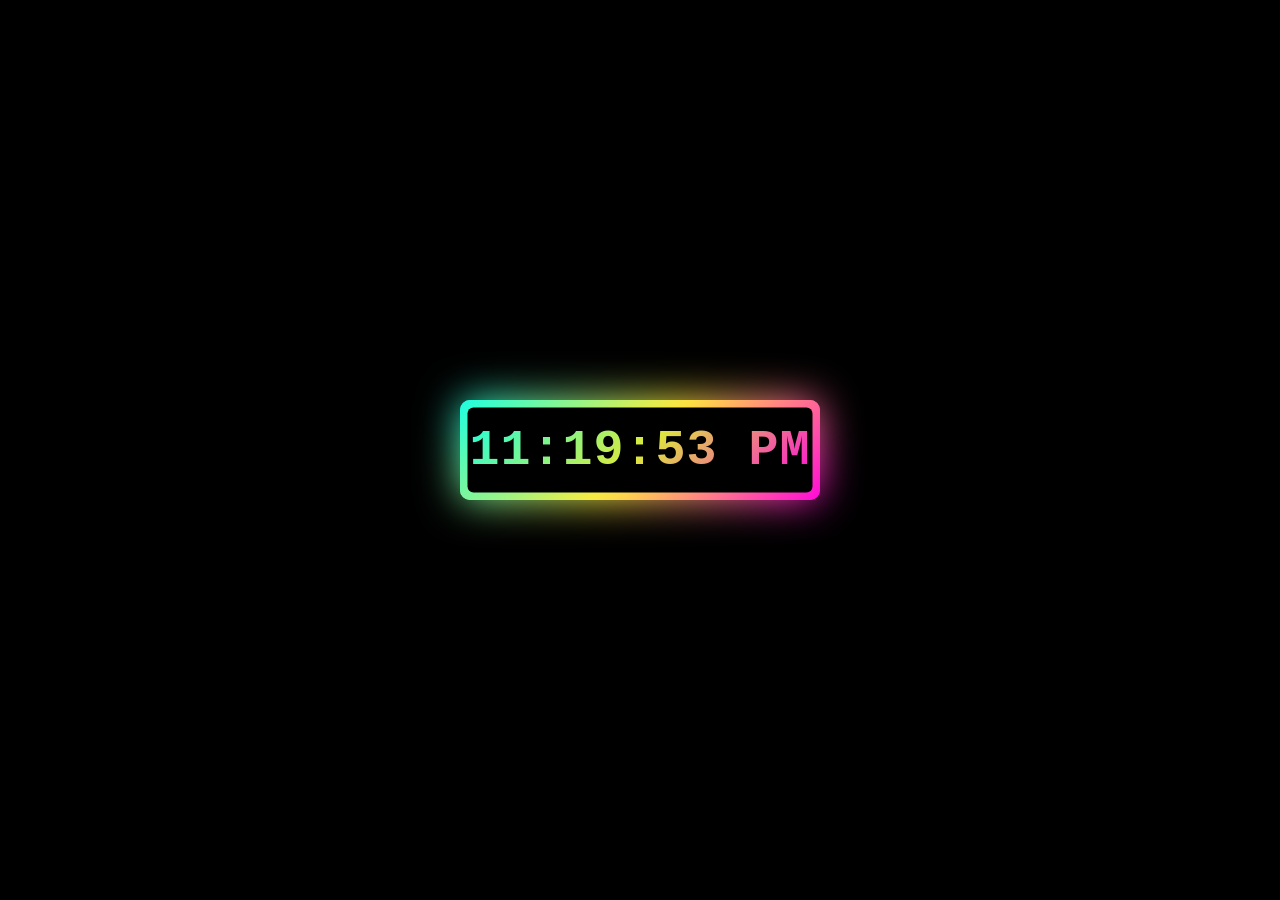
<file: Task1/index.html>
<!DOCTYPE html>
<html lang="en">
<head>
    <meta charset="UTF-8">
    <meta http-equiv="X-UA-Compatible" content="IE=edge">
    <meta name="viewport" content="width=device-width, initial-scale=1.0">
    <link rel="stylesheet" href="./style.css">
    <title>Document</title>
</head>
<body>
    <div class="wrapper">
        <div class="display">
            <div id="time"></div>
        </div>
        <span></span>
        <span></span>
    </div>
    <script src="./main.js"></script>
    
</body>
</html>

<!-- write first code -->
</file>
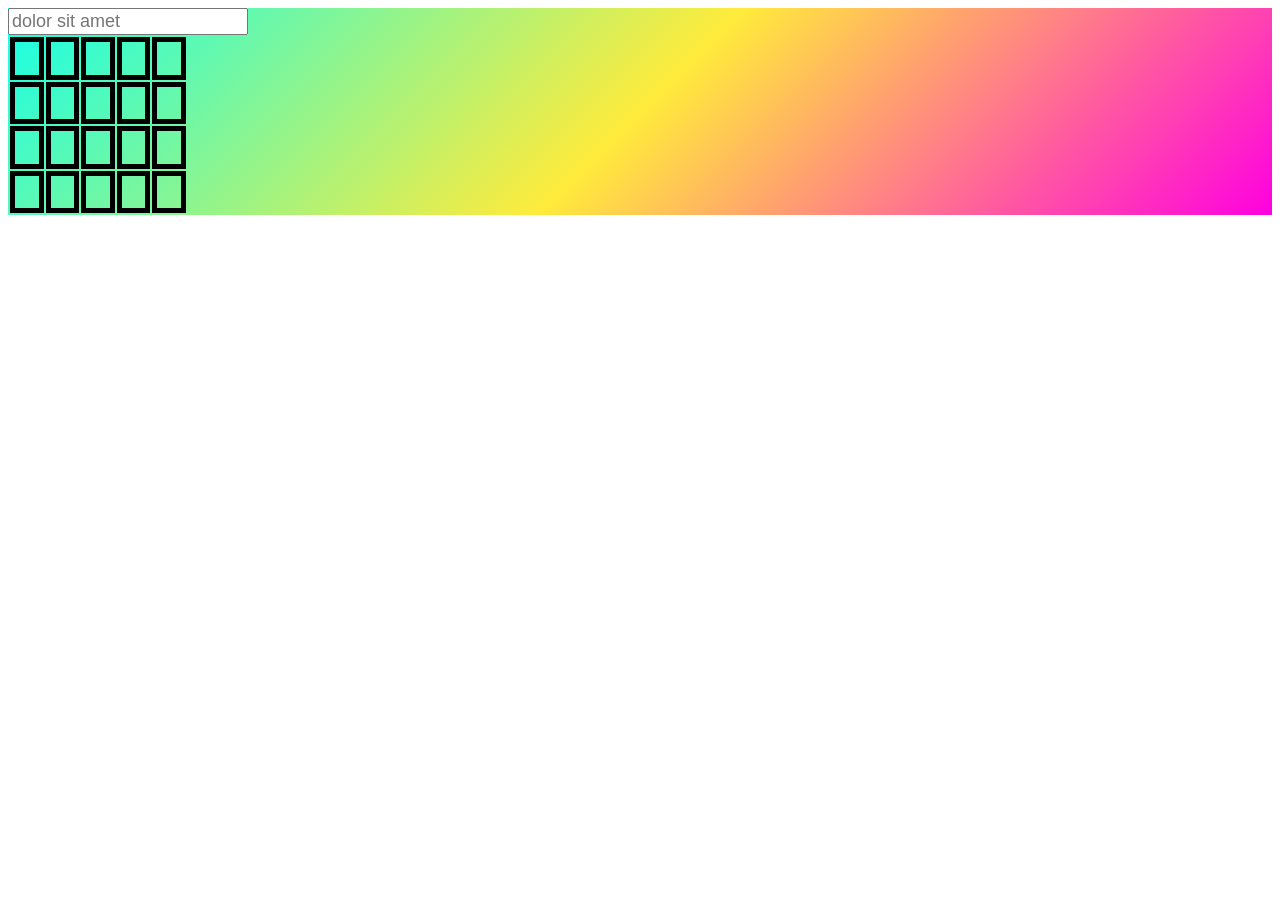
<file: Task2/index.html>
<!DOCTYPE html>
<html lang="en">
<head>
    <meta charset="UTF-8">
    <meta http-equiv="X-UA-Compatible" content="IE=edge">
    <meta name="viewport" content="width=device-width, initial-scale=1.0">
    <title>Document</title>
    <link rel="stylesheet" href="style.css">
</head>
<body>
    <div class="first">
    </div>
    <script src="script.js">
        
    </script>
</body>
</html>
</file>
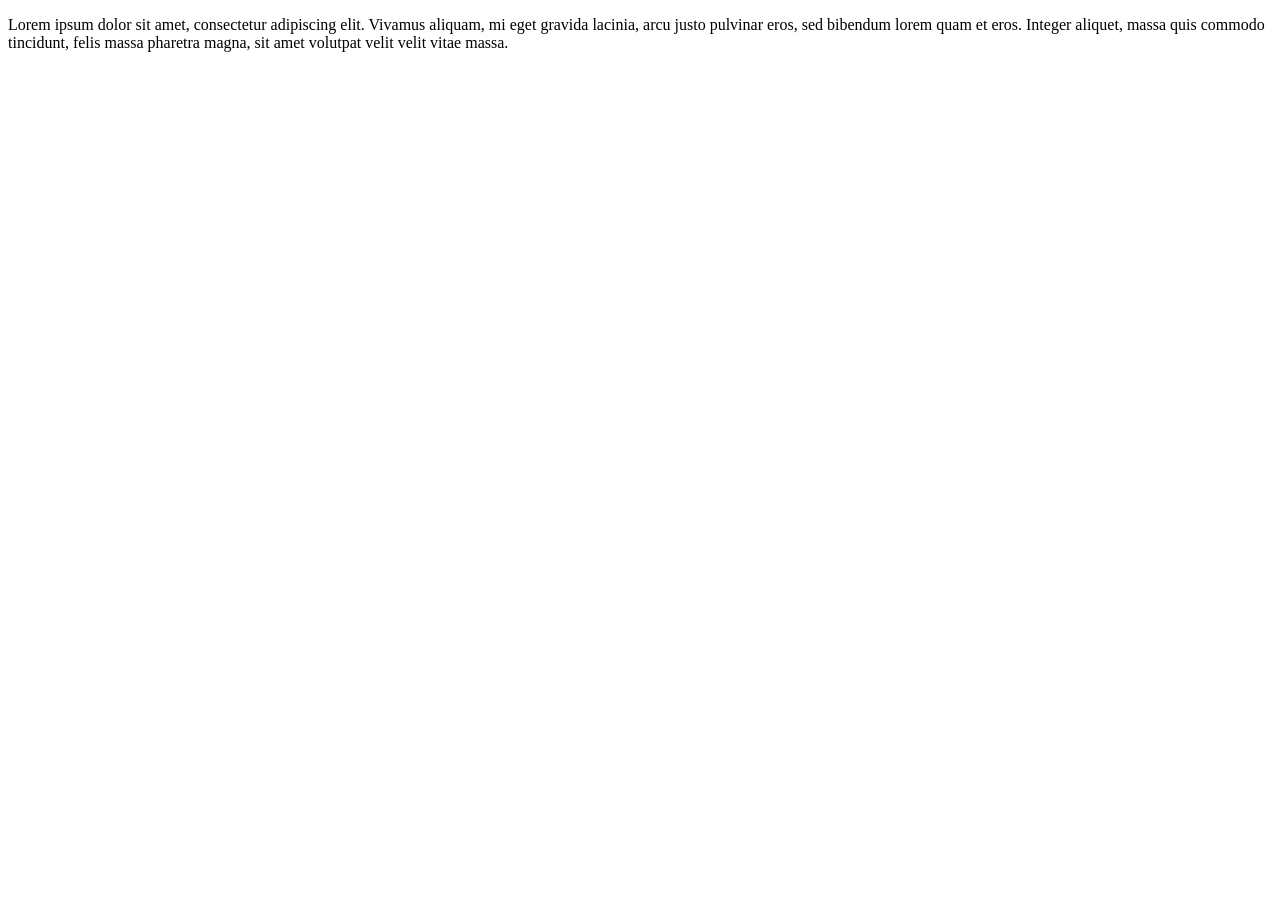
<file: Task8/index.html>
<!DOCTYPE html>
<html lang="en">
<head>
    <meta charset="UTF-8">
    <meta http-equiv="X-UA-Compatible" content="IE=edge">
    <meta name="viewport" content="width=device-width, initial-scale=1.0">
    <title>Document</title>
</head>
<body>
    <p id="text">Lorem ipsum dolor sit amet, consectetur adipiscing elit. Vivamus aliquam, mi eget gravida lacinia, arcu justo pulvinar eros, sed bibendum lorem quam et eros. Integer aliquet, massa quis commodo tincidunt, felis massa pharetra magna, sit amet volutpat velit velit vitae massa.</p>


</body>
</html>
</file>
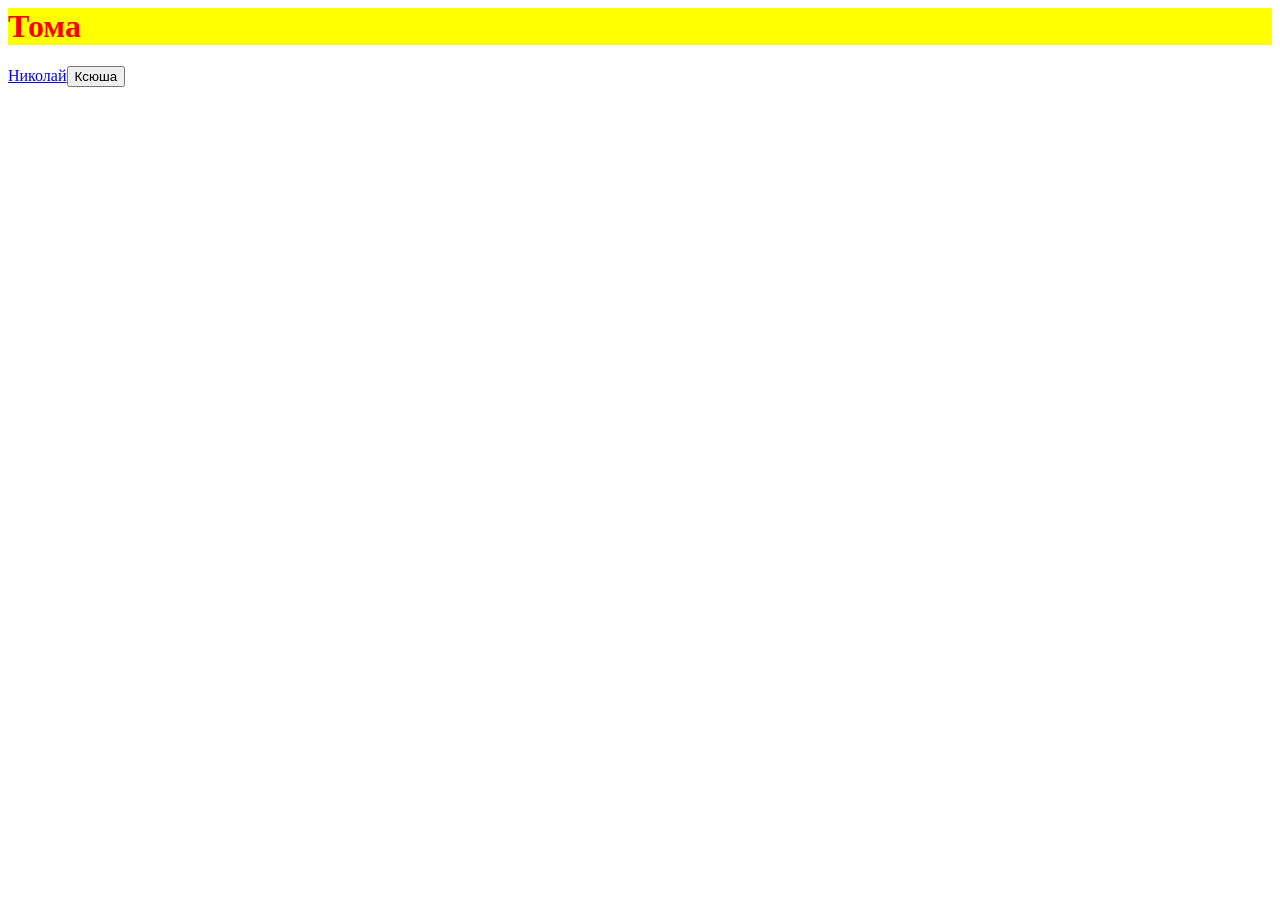
<file: Work17-30-master/index.html>
<html lang="en">
<head>
    <meta charset="UTF-8">
    <meta http-equiv="X-UA-Compatible" content="IE=edge">
    <meta name="viewport" content="width=device-width, initial-scale=1.0">
    <title>Document</title>
</head>
<body>
    <div class="content">
        <h1><strong>Тома</strong></h1>
    </div>
    
    <script src="script.js"></script>
</body>
</html>
</file>
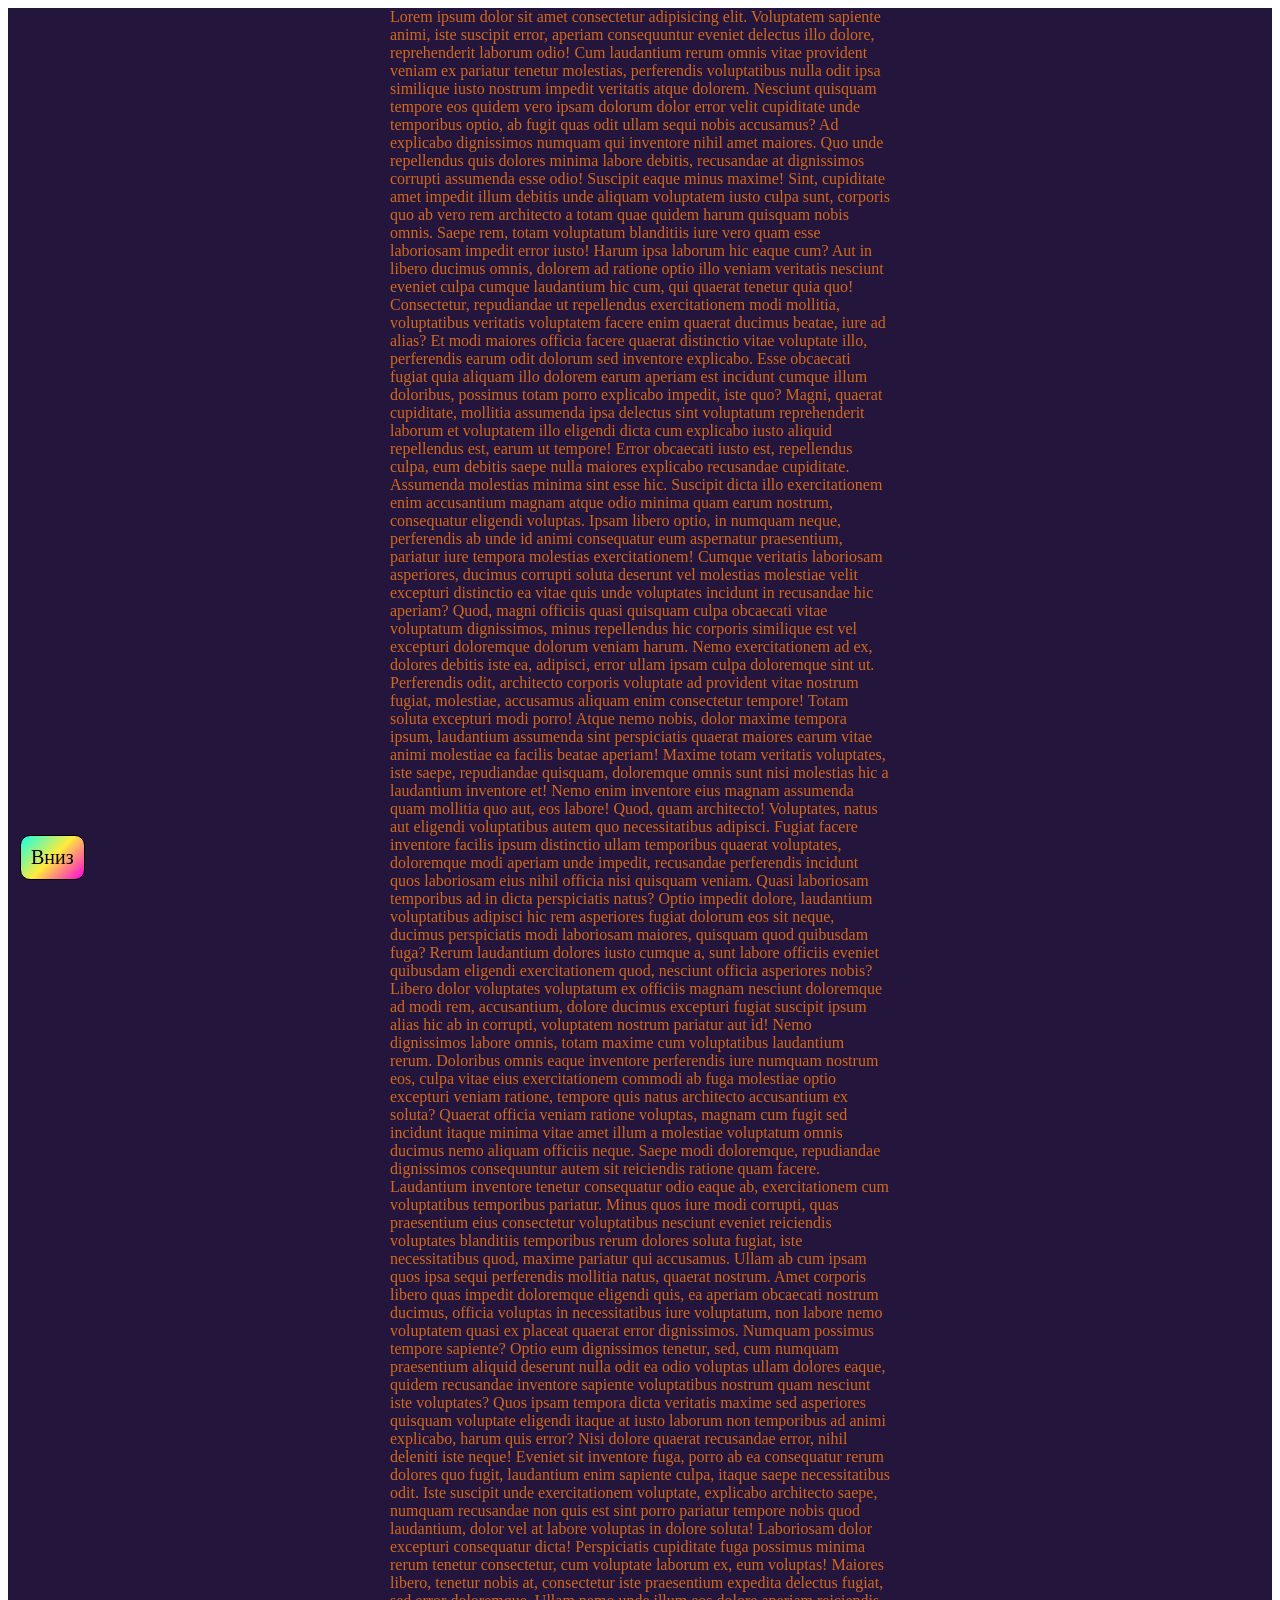
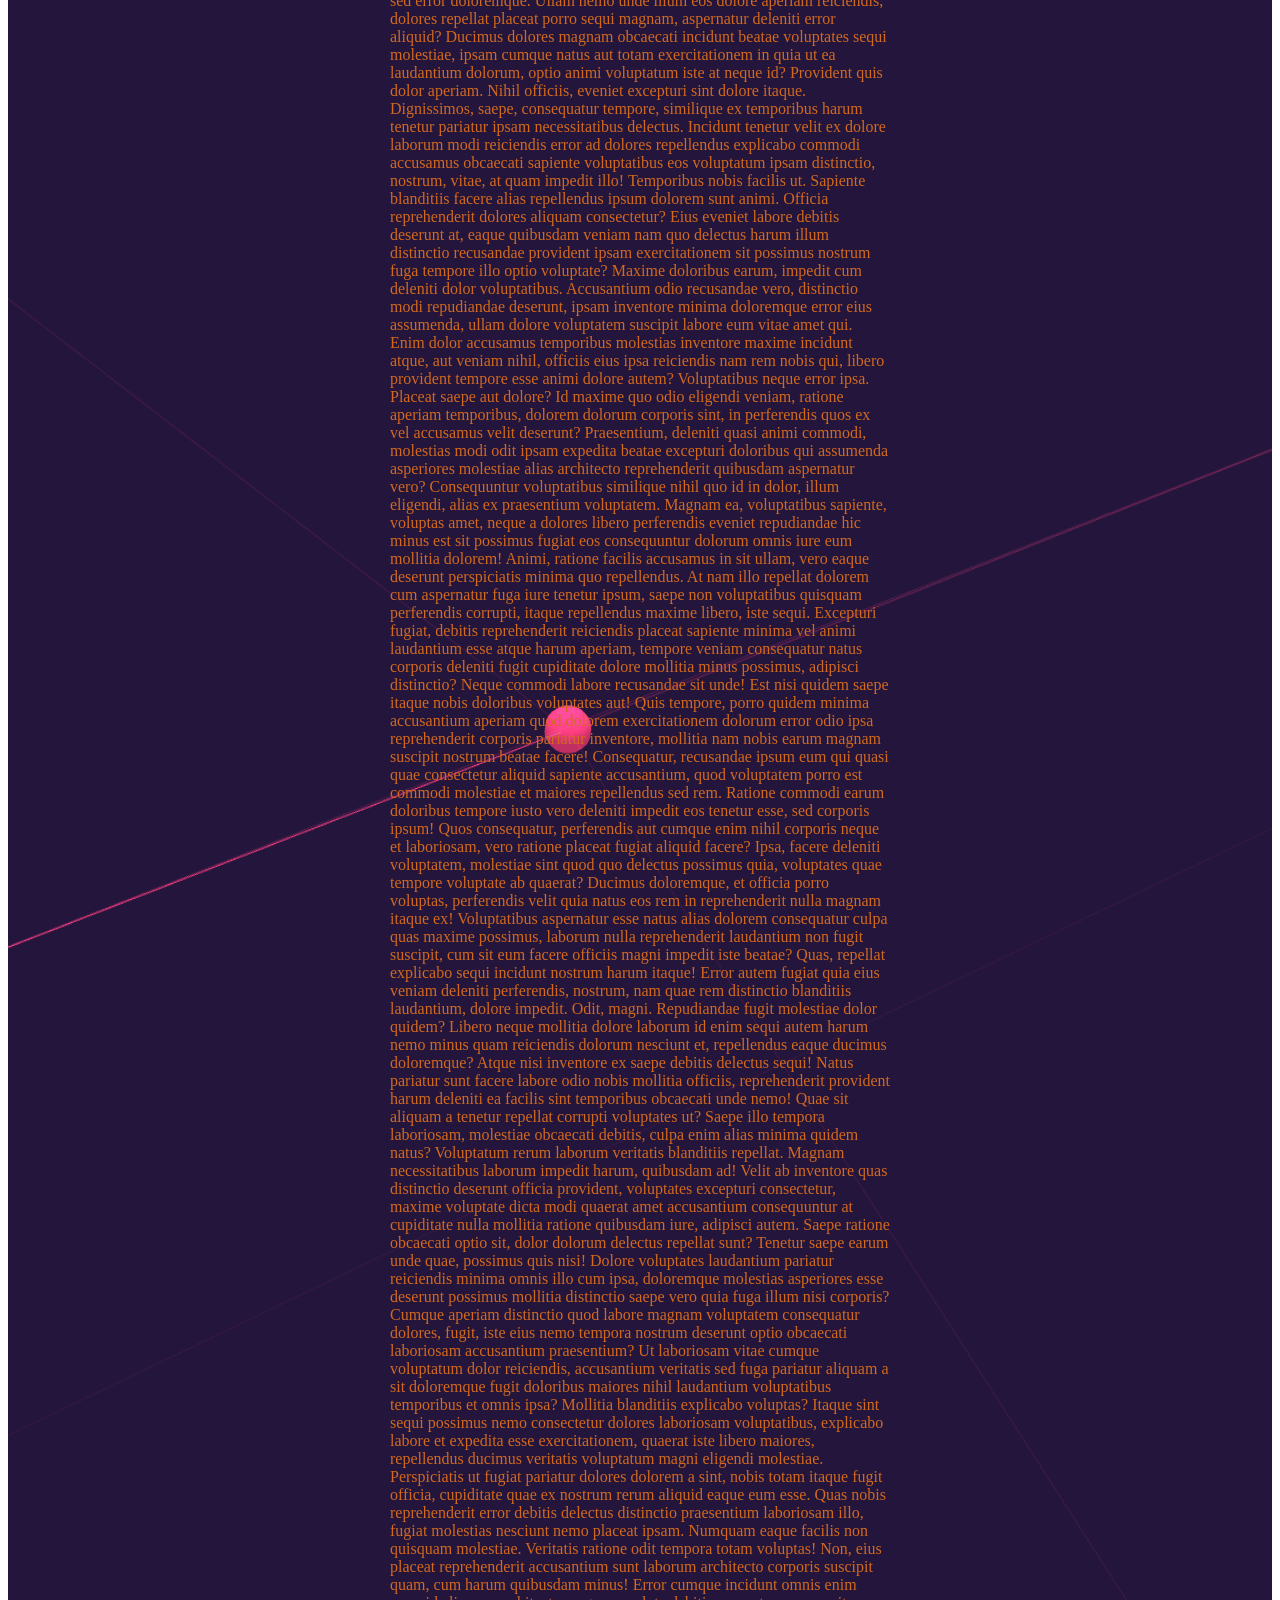
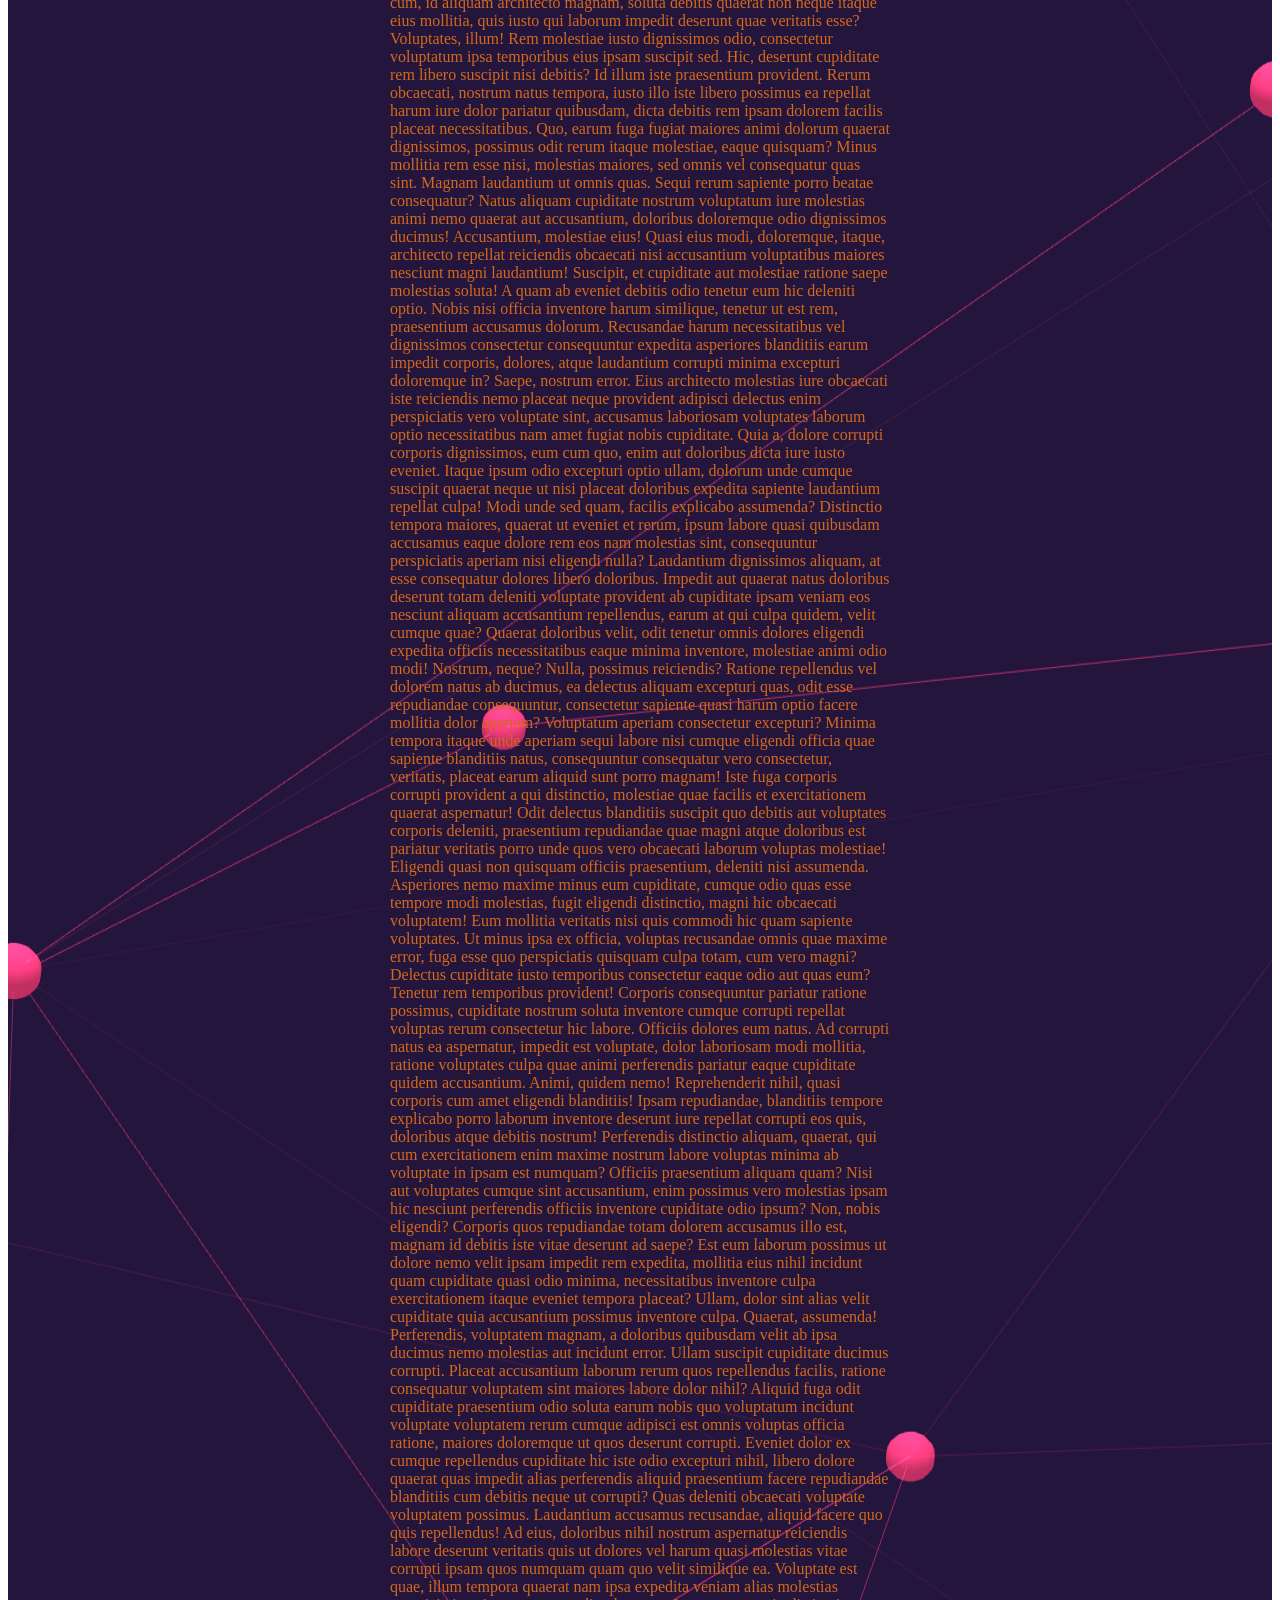
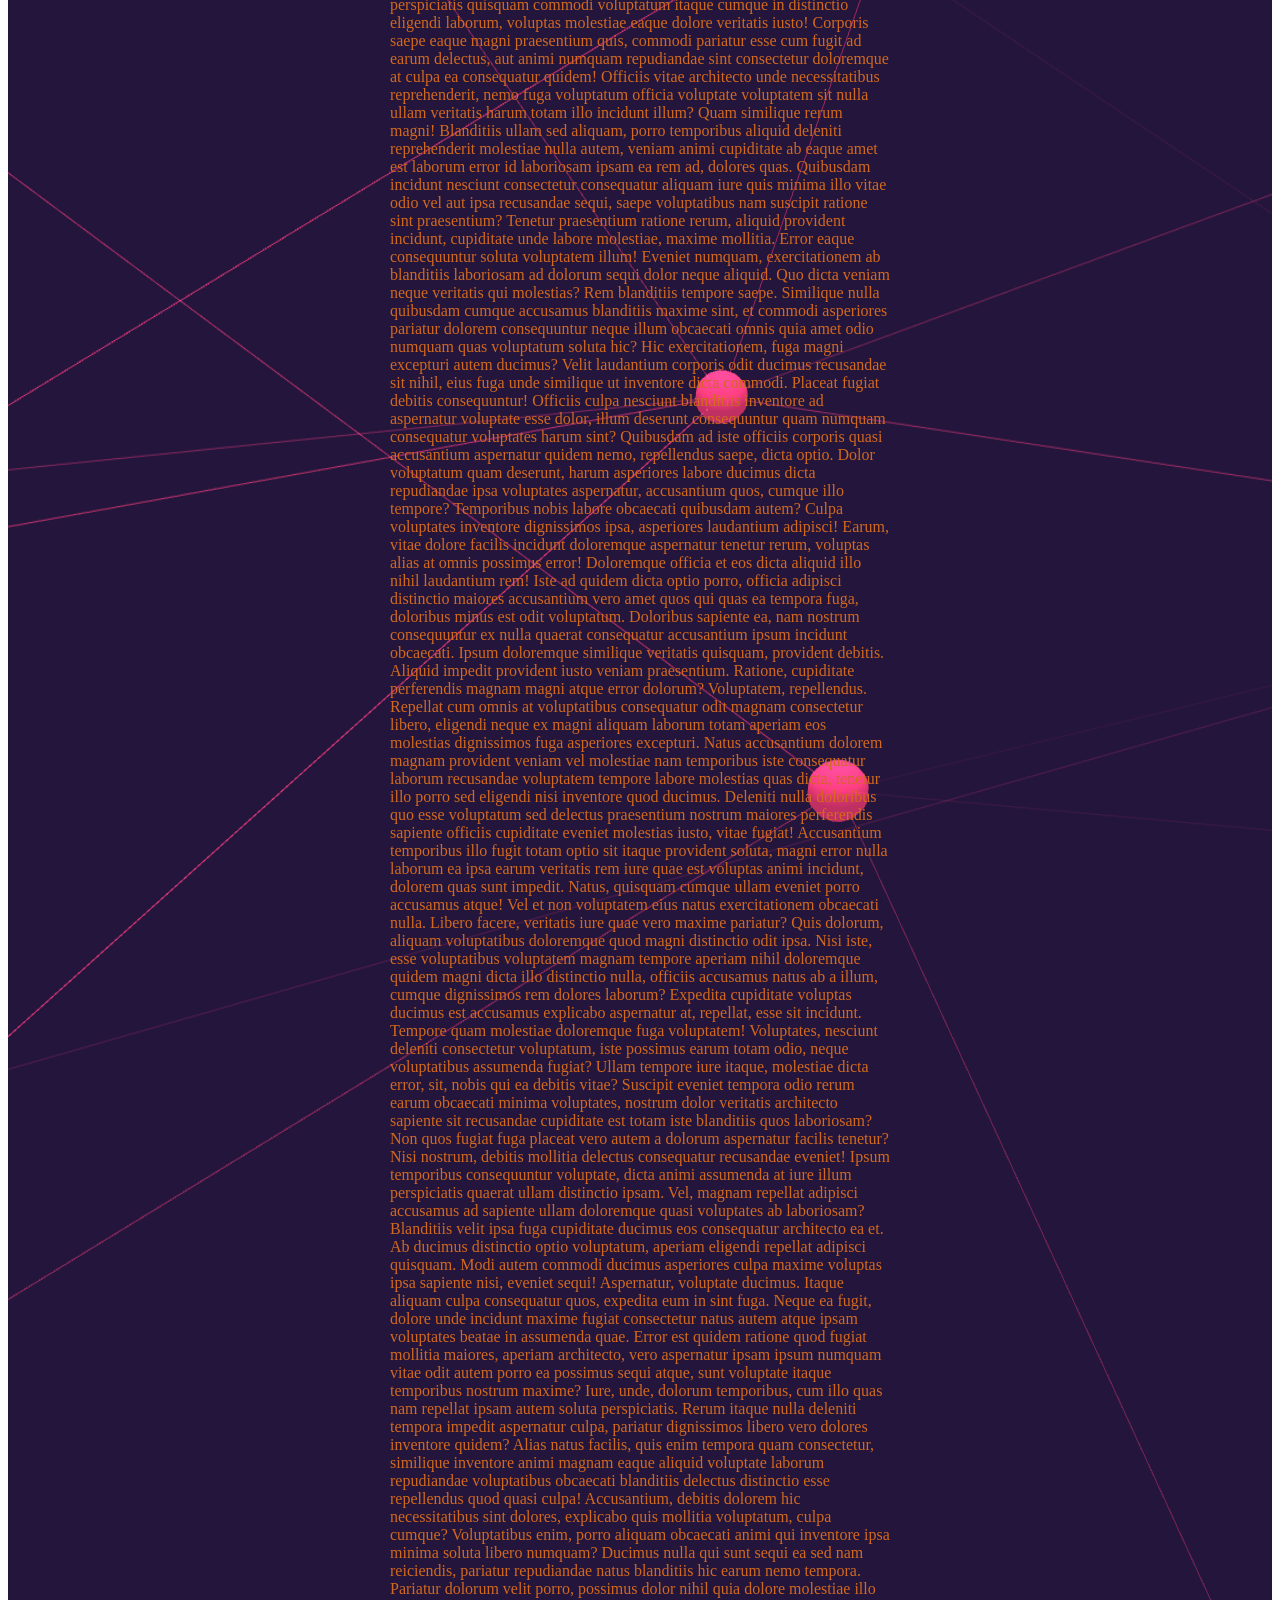
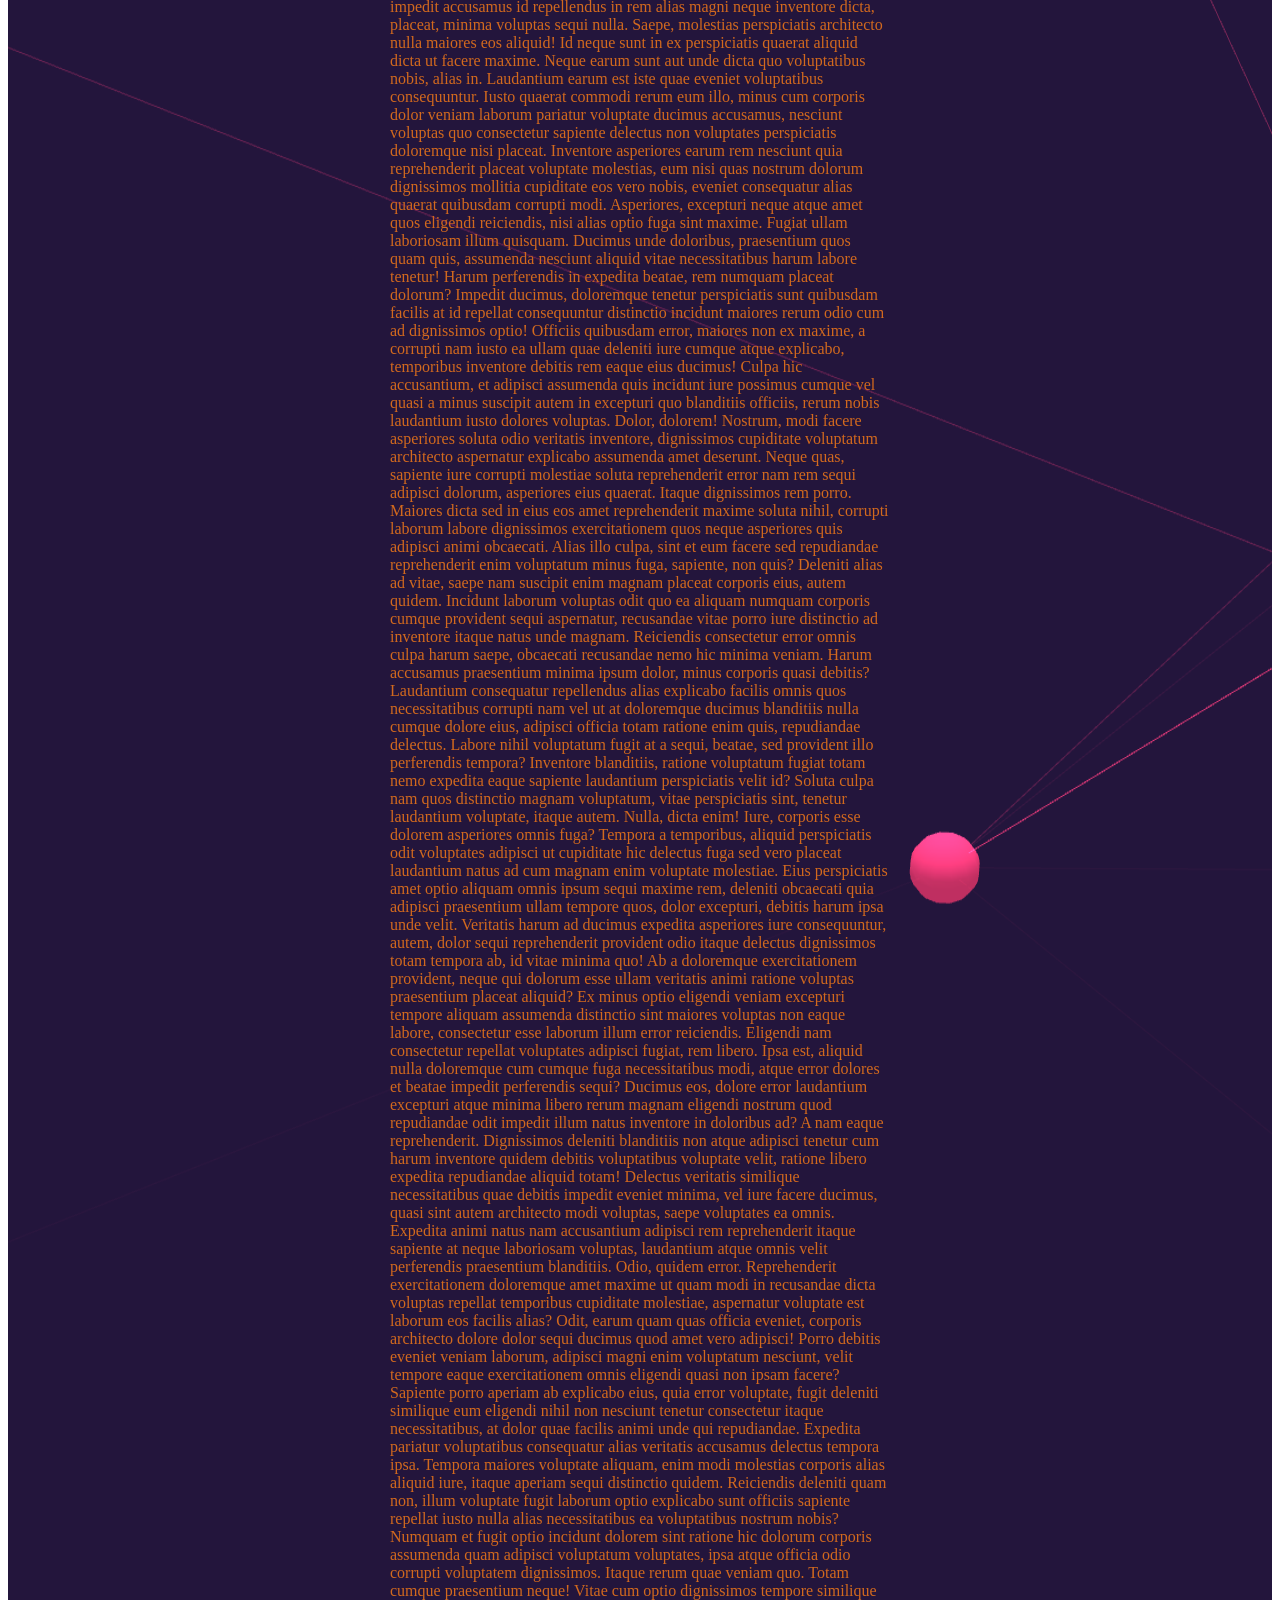
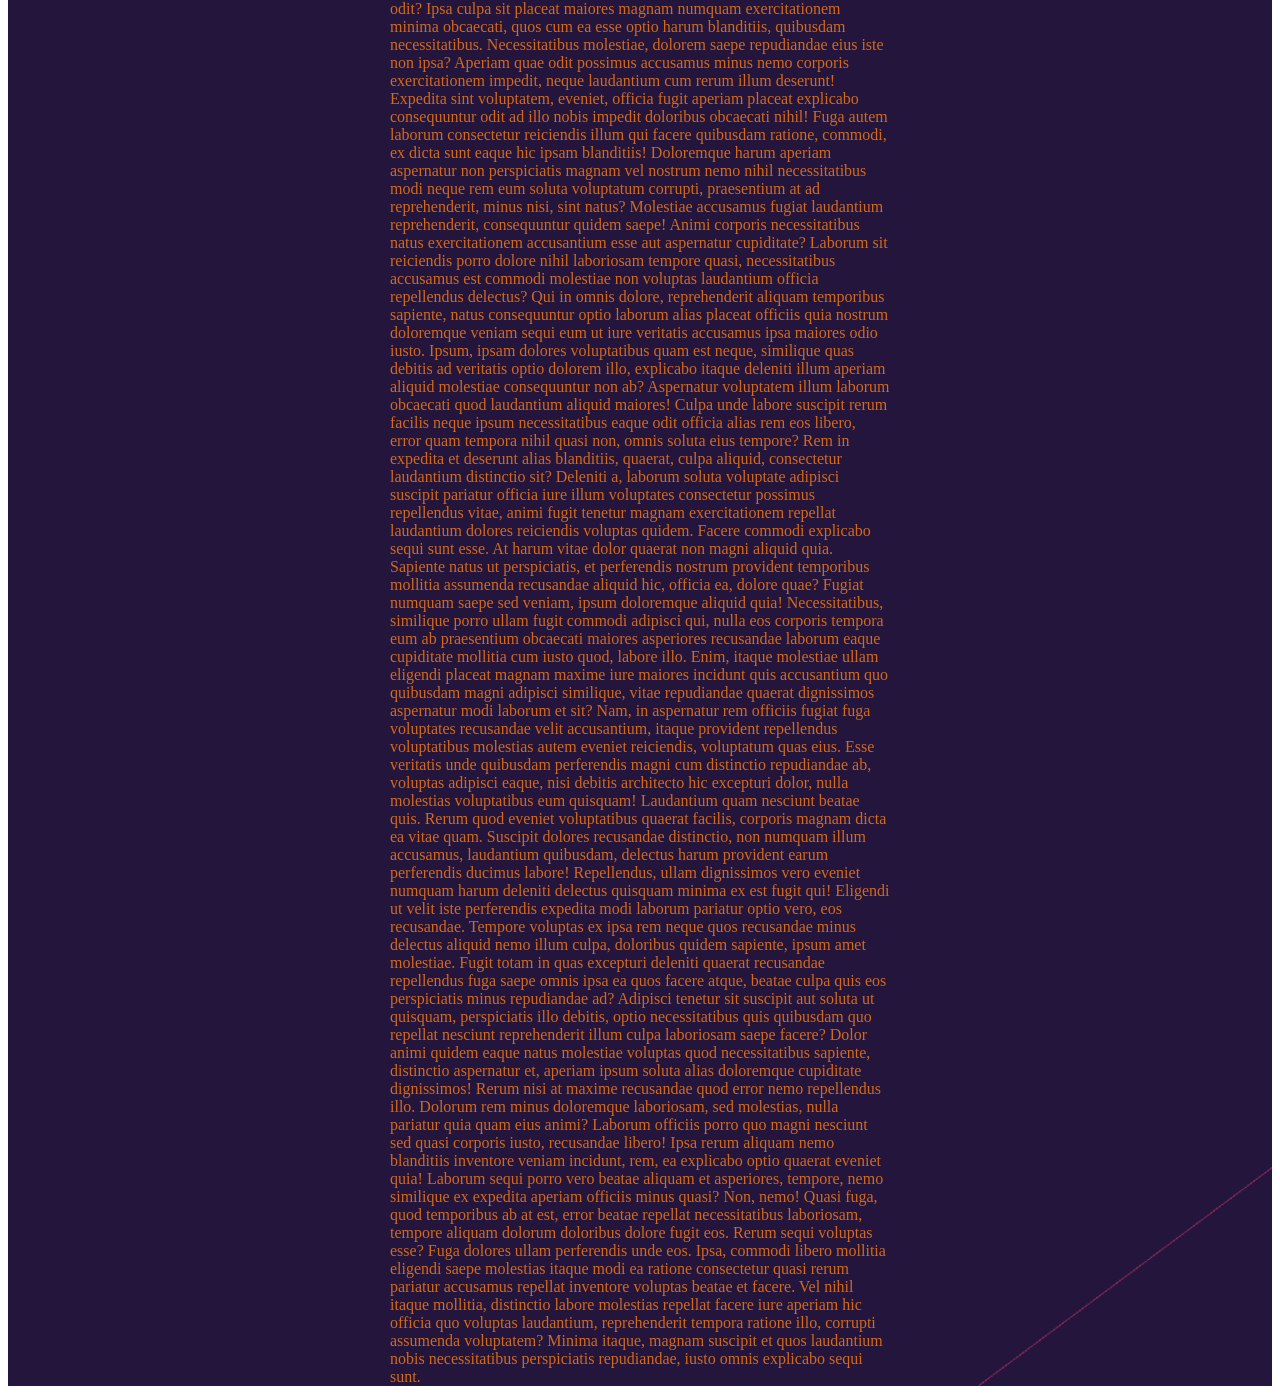
<file: Task 6/Task6/index.html>
<!DOCTYPE html>
<html lang="en">
<head>
	<link rel="stylesheet" href="style.css">
	<meta charset="UTF-8">
	<meta http-equiv="X-UA-Compatible" content="IE=edge">
	<meta name="viewport" content="width=device-width, initial-scale=1.0">
	<title>Scroll</title>

</head>
<body>
	<div id = 'animation'>
	
  		<div class="content">
    	Lorem ipsum dolor sit amet consectetur adipisicing elit. Voluptatem sapiente animi, iste suscipit error, aperiam consequuntur eveniet delectus illo dolore, reprehenderit laborum odio! Cum laudantium rerum 	omnis vitae provident veniam ex pariatur tenetur molestias, perferendis voluptatibus nulla odit ipsa similique iusto nostrum impedit veritatis atque dolorem. Nesciunt quisquam tempore eos quidem vero ipsam 	dolorum dolor error velit cupiditate unde temporibus optio, ab fugit quas odit ullam sequi nobis accusamus? Ad explicabo dignissimos numquam qui inventore nihil amet maiores. Quo unde repellendus quis 	dolores minima labore debitis, recusandae at dignissimos corrupti assumenda esse odio! Suscipit eaque minus maxime! Sint, cupiditate amet impedit illum debitis unde aliquam voluptatem iusto culpa sunt, 	corporis quo ab vero rem architecto a totam quae quidem harum quisquam nobis omnis. Saepe rem, totam voluptatum blanditiis iure vero quam esse laboriosam impedit error iusto! Harum ipsa laborum hic eaque 	cum? Aut in libero ducimus omnis, dolorem ad ratione optio illo veniam veritatis nesciunt eveniet culpa cumque laudantium hic cum, qui quaerat tenetur quia quo! Consectetur, repudiandae ut repellendus 	exercitationem modi mollitia, voluptatibus veritatis voluptatem facere enim quaerat ducimus beatae, iure ad alias? Et modi maiores officia facere quaerat distinctio vitae voluptate illo, perferendis earum 	odit dolorum sed inventore explicabo. Esse obcaecati fugiat quia aliquam illo dolorem earum aperiam est incidunt cumque illum doloribus, possimus totam porro explicabo impedit, iste quo? Magni, quaerat 	cupiditate, mollitia assumenda ipsa delectus sint voluptatum reprehenderit laborum et voluptatem illo eligendi dicta cum explicabo iusto aliquid repellendus est, earum ut tempore! Error obcaecati iusto 	est, repellendus culpa, eum debitis saepe nulla maiores explicabo recusandae cupiditate. Assumenda molestias minima sint esse hic. Suscipit dicta illo exercitationem enim accusantium magnam atque odio 	minima quam earum nostrum, consequatur eligendi voluptas. Ipsam libero optio, in numquam neque, perferendis ab unde id animi consequatur eum aspernatur praesentium, pariatur iure tempora molestias 	exercitationem! Cumque veritatis laboriosam asperiores, ducimus corrupti soluta deserunt vel molestias molestiae velit excepturi distinctio ea vitae quis unde voluptates incidunt in recusandae hic aperiam? 	Quod, magni officiis quasi quisquam culpa obcaecati vitae voluptatum dignissimos, minus repellendus hic corporis similique est vel excepturi doloremque dolorum veniam harum. Nemo exercitationem ad ex, 	dolores debitis iste ea, adipisci, error ullam ipsam culpa doloremque sint ut. Perferendis odit, architecto corporis voluptate ad provident vitae nostrum fugiat, molestiae, accusamus aliquam enim 	consectetur tempore! Totam soluta excepturi modi porro! Atque nemo nobis, dolor maxime tempora ipsum, laudantium assumenda sint perspiciatis quaerat maiores earum vitae animi molestiae ea facilis beatae 	aperiam! Maxime totam veritatis voluptates, iste saepe, repudiandae quisquam, doloremque omnis sunt nisi molestias hic a laudantium inventore et! Nemo enim inventore eius magnam assumenda quam mollitia quo 	aut, eos labore! Quod, quam architecto! Voluptates, natus aut eligendi voluptatibus autem quo necessitatibus adipisci. Fugiat facere inventore facilis ipsum distinctio ullam temporibus quaerat voluptates, 	doloremque modi aperiam unde impedit, recusandae perferendis incidunt quos laboriosam eius nihil officia nisi quisquam veniam. Quasi laboriosam temporibus ad in dicta perspiciatis natus? Optio impedit 	dolore, laudantium voluptatibus adipisci hic rem asperiores fugiat dolorum eos sit neque, ducimus perspiciatis modi laboriosam maiores, quisquam quod quibusdam fuga? Rerum laudantium dolores iusto cumque 	a, sunt labore officiis eveniet quibusdam eligendi exercitationem quod, nesciunt officia asperiores nobis? Libero dolor voluptates voluptatum ex officiis magnam nesciunt doloremque ad modi rem, 	accusantium, dolore ducimus excepturi fugiat suscipit ipsum alias hic ab in corrupti, voluptatem nostrum pariatur aut id! Nemo dignissimos labore omnis, totam maxime cum voluptatibus laudantium rerum. 	Doloribus omnis eaque inventore perferendis iure numquam nostrum eos, culpa vitae eius exercitationem commodi ab fuga molestiae optio excepturi veniam ratione, tempore quis natus architecto accusantium ex 	soluta? Quaerat officia veniam ratione voluptas, magnam cum fugit sed incidunt itaque minima vitae amet illum a molestiae voluptatum omnis ducimus nemo aliquam officiis neque. Saepe modi doloremque, 	repudiandae dignissimos consequuntur autem sit reiciendis ratione quam facere. Laudantium inventore tenetur consequatur odio eaque ab, exercitationem cum voluptatibus temporibus pariatur. Minus quos iure 	modi corrupti, quas praesentium eius consectetur voluptatibus nesciunt eveniet reiciendis voluptates blanditiis temporibus rerum dolores soluta fugiat, iste necessitatibus quod, maxime pariatur qui 	accusamus. Ullam ab cum ipsam quos ipsa sequi perferendis mollitia natus, quaerat nostrum. Amet corporis libero quas impedit doloremque eligendi quis, ea aperiam obcaecati nostrum ducimus, officia voluptas 	in necessitatibus iure voluptatum, non labore nemo voluptatem quasi ex placeat quaerat error dignissimos. Numquam possimus tempore sapiente? Optio eum dignissimos tenetur, sed, cum numquam praesentium 	aliquid deserunt nulla odit ea odio voluptas ullam dolores eaque, quidem recusandae inventore sapiente voluptatibus nostrum quam nesciunt iste voluptates? Quos ipsam tempora dicta veritatis maxime sed 	asperiores quisquam voluptate eligendi itaque at iusto laborum non temporibus ad animi explicabo, harum quis error? Nisi dolore quaerat recusandae error, nihil deleniti iste neque! Eveniet sit inventore 	fuga, porro ab ea consequatur rerum dolores quo fugit, laudantium enim sapiente culpa, itaque saepe necessitatibus odit. Iste suscipit unde exercitationem voluptate, explicabo architecto saepe, numquam 	recusandae non quis est sint porro pariatur tempore nobis quod laudantium, dolor vel at labore voluptas in dolore soluta! Laboriosam dolor excepturi consequatur dicta! Perspiciatis cupiditate fuga possimus 	minima rerum tenetur consectetur, cum voluptate laborum ex, eum voluptas! Maiores libero, tenetur nobis at, consectetur iste praesentium expedita delectus fugiat, sed error doloremque. Ullam nemo unde 	illum eos dolore aperiam reiciendis, dolores repellat placeat porro sequi magnam, aspernatur deleniti error aliquid? Ducimus dolores magnam obcaecati incidunt beatae voluptates sequi molestiae, ipsam 	cumque natus aut totam exercitationem in quia ut ea laudantium dolorum, optio animi voluptatum iste at neque id? Provident quis dolor aperiam. Nihil officiis, eveniet excepturi sint dolore itaque. 	Dignissimos, saepe, consequatur tempore, similique ex temporibus harum tenetur pariatur ipsam necessitatibus delectus. Incidunt tenetur velit ex dolore laborum modi reiciendis error ad dolores repellendus 	explicabo commodi accusamus obcaecati sapiente voluptatibus eos voluptatum ipsam distinctio, nostrum, vitae, at quam impedit illo! Temporibus nobis facilis ut. Sapiente blanditiis facere alias repellendus 	ipsum dolorem sunt animi. Officia reprehenderit dolores aliquam consectetur? Eius eveniet labore debitis deserunt at, eaque quibusdam veniam nam quo delectus harum illum distinctio recusandae provident 	ipsam exercitationem sit possimus nostrum fuga tempore illo optio voluptate? Maxime doloribus earum, impedit cum deleniti dolor voluptatibus. Accusantium odio recusandae vero, distinctio modi repudiandae 	deserunt, ipsam inventore minima doloremque error eius assumenda, ullam dolore voluptatem suscipit labore eum vitae amet qui. Enim dolor accusamus temporibus molestias inventore maxime incidunt atque, aut 	veniam nihil, officiis eius ipsa reiciendis nam rem nobis qui, libero provident tempore esse animi dolore autem? Voluptatibus neque error ipsa. Placeat saepe aut dolore? Id maxime quo odio eligendi veniam, 	ratione aperiam temporibus, dolorem dolorum corporis sint, in perferendis quos ex vel accusamus velit deserunt? Praesentium, deleniti quasi animi commodi, molestias modi odit ipsam expedita beatae 	excepturi doloribus qui assumenda asperiores molestiae alias architecto reprehenderit quibusdam aspernatur vero? Consequuntur voluptatibus similique nihil quo id in dolor, illum eligendi, alias ex 	praesentium voluptatem. Magnam ea, voluptatibus sapiente, voluptas amet, neque a dolores libero perferendis eveniet repudiandae hic minus est sit possimus fugiat eos consequuntur dolorum omnis iure eum 	mollitia dolorem! Animi, ratione facilis accusamus in sit ullam, vero eaque deserunt perspiciatis minima quo repellendus. At nam illo repellat dolorem cum aspernatur fuga iure tenetur ipsum, saepe non 	voluptatibus quisquam perferendis corrupti, itaque repellendus maxime libero, iste sequi. Excepturi fugiat, debitis reprehenderit reiciendis placeat sapiente minima vel animi laudantium esse atque harum 	aperiam, tempore veniam consequatur natus corporis deleniti fugit cupiditate dolore mollitia minus possimus, adipisci distinctio? Neque commodi labore recusandae sit unde! Est nisi quidem saepe itaque 	nobis doloribus voluptates aut! Quis tempore, porro quidem minima accusantium aperiam quod dolorem exercitationem dolorum error odio ipsa reprehenderit corporis pariatur inventore, mollitia nam nobis earum 	magnam suscipit nostrum beatae facere! Consequatur, recusandae ipsum eum qui quasi quae consectetur aliquid sapiente accusantium, quod voluptatem porro est commodi molestiae et maiores repellendus sed rem. 	Ratione commodi earum doloribus tempore iusto vero deleniti impedit eos tenetur esse, sed corporis ipsum! Quos consequatur, perferendis aut cumque enim nihil corporis neque et laboriosam, vero ratione 	placeat fugiat aliquid facere? Ipsa, facere deleniti voluptatem, molestiae sint quod quo delectus possimus quia, voluptates quae tempore voluptate ab quaerat? Ducimus doloremque, et officia porro voluptas, 	perferendis velit quia natus eos rem in reprehenderit nulla magnam itaque ex! Voluptatibus aspernatur esse natus alias dolorem consequatur culpa quas maxime possimus, laborum nulla reprehenderit laudantium 	non fugit suscipit, cum sit eum facere officiis magni impedit iste beatae? Quas, repellat explicabo sequi incidunt nostrum harum itaque! Error autem fugiat quia eius veniam deleniti perferendis, nostrum, 	nam quae rem distinctio blanditiis laudantium, dolore impedit. Odit, magni. Repudiandae fugit molestiae dolor quidem? Libero neque mollitia dolore laborum id enim sequi autem harum nemo minus quam 	reiciendis dolorum nesciunt et, repellendus eaque ducimus doloremque? Atque nisi inventore ex saepe debitis delectus sequi! Natus pariatur sunt facere labore odio nobis mollitia officiis, reprehenderit 	provident harum deleniti ea facilis sint temporibus obcaecati unde nemo! Quae sit aliquam a tenetur repellat corrupti voluptates ut? Saepe illo tempora laboriosam, molestiae obcaecati debitis, culpa enim 	alias minima quidem natus? Voluptatum rerum laborum veritatis blanditiis repellat. Magnam necessitatibus laborum impedit harum, quibusdam ad! Velit ab inventore quas distinctio deserunt officia provident, 	voluptates excepturi consectetur, maxime voluptate dicta modi quaerat amet accusantium consequuntur at cupiditate nulla mollitia ratione quibusdam iure, adipisci autem. Saepe ratione obcaecati optio sit, 	dolor dolorum delectus repellat sunt? Tenetur saepe earum unde quae, possimus quis nisi! Dolore voluptates laudantium pariatur reiciendis minima omnis illo cum ipsa, doloremque molestias asperiores esse 	deserunt possimus mollitia distinctio saepe vero quia fuga illum nisi corporis? Cumque aperiam distinctio quod labore magnam voluptatem consequatur dolores, fugit, iste eius nemo tempora nostrum deserunt 	optio obcaecati laboriosam accusantium praesentium? Ut laboriosam vitae cumque voluptatum dolor reiciendis, accusantium veritatis sed fuga pariatur aliquam a sit doloremque fugit doloribus maiores nihil 	laudantium voluptatibus temporibus et omnis ipsa? Mollitia blanditiis explicabo voluptas? Itaque sint sequi possimus nemo consectetur dolores laboriosam voluptatibus, explicabo labore et expedita esse 	exercitationem, quaerat iste libero maiores, repellendus ducimus veritatis voluptatum magni eligendi molestiae. Perspiciatis ut fugiat pariatur dolores dolorem a sint, nobis totam itaque fugit officia, 	cupiditate quae ex nostrum rerum aliquid eaque eum esse. Quas nobis reprehenderit error debitis delectus distinctio praesentium laboriosam illo, fugiat molestias nesciunt nemo placeat ipsam. Numquam eaque 	facilis non quisquam molestiae. Veritatis ratione odit tempora totam voluptas! Non, eius placeat reprehenderit accusantium sunt laborum architecto corporis suscipit quam, cum harum quibusdam minus! Error 	cumque incidunt omnis enim cum, id aliquam architecto magnam, soluta debitis quaerat non neque itaque eius mollitia, quis iusto qui laborum impedit deserunt quae veritatis esse? Voluptates, illum! Rem 	molestiae iusto dignissimos odio, consectetur voluptatum ipsa temporibus eius ipsam suscipit sed. Hic, deserunt cupiditate rem libero suscipit nisi debitis? Id illum iste praesentium provident. Rerum 	obcaecati, nostrum natus tempora, iusto illo iste libero possimus ea repellat harum iure dolor pariatur quibusdam, dicta debitis rem ipsam dolorem facilis placeat necessitatibus. Quo, earum fuga fugiat 	maiores animi dolorum quaerat dignissimos, possimus odit rerum itaque molestiae, eaque quisquam? Minus mollitia rem esse nisi, molestias maiores, sed omnis vel consequatur quas sint. Magnam laudantium ut 	omnis quas. Sequi rerum sapiente porro beatae consequatur? Natus aliquam cupiditate nostrum voluptatum iure molestias animi nemo quaerat aut accusantium, doloribus doloremque odio dignissimos ducimus! 	Accusantium, molestiae eius! Quasi eius modi, doloremque, itaque, architecto repellat reiciendis obcaecati nisi accusantium voluptatibus maiores nesciunt magni laudantium! Suscipit, et cupiditate aut 	molestiae ratione saepe molestias soluta! A quam ab eveniet debitis odio tenetur eum hic deleniti optio. Nobis nisi officia inventore harum similique, tenetur ut est rem, praesentium accusamus dolorum. 	Recusandae harum necessitatibus vel dignissimos consectetur consequuntur expedita asperiores blanditiis earum impedit corporis, dolores, atque laudantium corrupti minima excepturi doloremque in? Saepe, 	nostrum error. Eius architecto molestias iure obcaecati iste reiciendis nemo placeat neque provident adipisci delectus enim perspiciatis vero voluptate sint, accusamus laboriosam voluptates laborum optio 	necessitatibus nam amet fugiat nobis cupiditate. Quia a, dolore corrupti corporis dignissimos, eum cum quo, enim aut doloribus dicta iure iusto eveniet. Itaque ipsum odio excepturi optio ullam, dolorum 	unde cumque suscipit quaerat neque ut nisi placeat doloribus expedita sapiente laudantium repellat culpa! Modi unde sed quam, facilis explicabo assumenda? Distinctio tempora maiores, quaerat ut eveniet et 	rerum, ipsum labore quasi quibusdam accusamus eaque dolore rem eos nam molestias sint, consequuntur perspiciatis aperiam nisi eligendi nulla? Laudantium dignissimos aliquam, at esse consequatur dolores 	libero doloribus. Impedit aut quaerat natus doloribus deserunt totam deleniti voluptate provident ab cupiditate ipsam veniam eos nesciunt aliquam accusantium repellendus, earum at qui culpa quidem, velit 	cumque quae? Quaerat doloribus velit, odit tenetur omnis dolores eligendi expedita officiis necessitatibus eaque minima inventore, molestiae animi odio modi! Nostrum, neque? Nulla, possimus reiciendis? 	Ratione repellendus vel dolorem natus ab ducimus, ea delectus aliquam excepturi quas, odit esse repudiandae consequuntur, consectetur sapiente quasi harum optio facere mollitia dolor aperiam? Voluptatum 	aperiam consectetur excepturi? Minima tempora itaque unde aperiam sequi labore nisi cumque eligendi officia quae sapiente blanditiis natus, consequuntur consequatur vero consectetur, veritatis, placeat 	earum aliquid sunt porro magnam! Iste fuga corporis corrupti provident a qui distinctio, molestiae quae facilis et exercitationem quaerat aspernatur! Odit delectus blanditiis suscipit quo debitis aut 	voluptates corporis deleniti, praesentium repudiandae quae magni atque doloribus est pariatur veritatis porro unde quos vero obcaecati laborum voluptas molestiae! Eligendi quasi non quisquam officiis 	praesentium, deleniti nisi assumenda. Asperiores nemo maxime minus eum cupiditate, cumque odio quas esse tempore modi molestias, fugit eligendi distinctio, magni hic obcaecati voluptatem! Eum mollitia 	veritatis nisi quis commodi hic quam sapiente voluptates. Ut minus ipsa ex officia, voluptas recusandae omnis quae maxime error, fuga esse quo perspiciatis quisquam culpa totam, cum vero magni? Delectus 	cupiditate iusto temporibus consectetur eaque odio aut quas eum? Tenetur rem temporibus provident! Corporis consequuntur pariatur ratione possimus, cupiditate nostrum soluta inventore cumque corrupti 	repellat voluptas rerum consectetur hic labore. Officiis dolores eum natus. Ad corrupti natus ea aspernatur, impedit est voluptate, dolor laboriosam modi mollitia, ratione voluptates culpa quae animi 	perferendis pariatur eaque cupiditate quidem accusantium. Animi, quidem nemo! Reprehenderit nihil, quasi corporis cum amet eligendi blanditiis! Ipsam repudiandae, blanditiis tempore explicabo porro laborum 	inventore deserunt iure repellat corrupti eos quis, doloribus atque debitis nostrum! Perferendis distinctio aliquam, quaerat, qui cum exercitationem enim maxime nostrum labore voluptas minima ab voluptate 	in ipsam est numquam? Officiis praesentium aliquam quam? Nisi aut voluptates cumque sint accusantium, enim possimus vero molestias ipsam hic nesciunt perferendis officiis inventore cupiditate odio ipsum? 	Non, nobis eligendi? Corporis quos repudiandae totam dolorem accusamus illo est, magnam id debitis iste vitae deserunt ad saepe? Est eum laborum possimus ut dolore nemo velit ipsam impedit rem expedita, 	mollitia eius nihil incidunt quam cupiditate quasi odio minima, necessitatibus inventore culpa exercitationem itaque eveniet tempora placeat? Ullam, dolor sint alias velit cupiditate quia accusantium 	possimus inventore culpa. Quaerat, assumenda! Perferendis, voluptatem magnam, a doloribus quibusdam velit ab ipsa ducimus nemo molestias aut incidunt error. Ullam suscipit cupiditate ducimus corrupti. 	Placeat accusantium laborum rerum quos repellendus facilis, ratione consequatur voluptatem sint maiores labore dolor nihil? Aliquid fuga odit cupiditate praesentium odio soluta earum nobis quo voluptatum 	incidunt voluptate voluptatem rerum cumque adipisci est omnis voluptas officia ratione, maiores doloremque ut quos deserunt corrupti. Eveniet dolor ex cumque repellendus cupiditate hic iste odio excepturi 	nihil, libero dolore quaerat quas impedit alias perferendis aliquid praesentium facere repudiandae blanditiis cum debitis neque ut corrupti? Quas deleniti obcaecati voluptate voluptatem possimus. 	Laudantium accusamus recusandae, aliquid facere quo quis repellendus! Ad eius, doloribus nihil nostrum aspernatur reiciendis labore deserunt veritatis quis ut dolores vel harum quasi molestias vitae 	corrupti ipsam quos numquam quam quo velit similique ea. Voluptate est quae, illum tempora quaerat nam ipsa expedita veniam alias molestias perspiciatis quisquam commodi voluptatum itaque cumque in 	distinctio eligendi laborum, voluptas molestiae eaque dolore veritatis iusto! Corporis saepe eaque magni praesentium quis, commodi pariatur esse cum fugit ad earum delectus, aut animi numquam repudiandae 	sint consectetur doloremque at culpa ea consequatur quidem! Officiis vitae architecto unde necessitatibus reprehenderit, nemo fuga voluptatum officia voluptate voluptatem sit nulla ullam veritatis harum 	totam illo incidunt illum? Quam similique rerum magni! Blanditiis ullam sed aliquam, porro temporibus aliquid deleniti reprehenderit molestiae nulla autem, veniam animi cupiditate ab eaque amet est laborum 	error id laboriosam ipsam ea rem ad, dolores quas. Quibusdam incidunt nesciunt consectetur consequatur aliquam iure quis minima illo vitae odio vel aut ipsa recusandae sequi, saepe voluptatibus nam 	suscipit ratione sint praesentium? Tenetur praesentium ratione rerum, aliquid provident incidunt, cupiditate unde labore molestiae, maxime mollitia. Error eaque consequuntur soluta voluptatem illum! 	Eveniet numquam, exercitationem ab blanditiis laboriosam ad dolorum sequi dolor neque aliquid. Quo dicta veniam neque veritatis qui molestias? Rem blanditiis tempore saepe. Similique nulla quibusdam cumque 	accusamus blanditiis maxime sint, et commodi asperiores pariatur dolorem consequuntur neque illum obcaecati omnis quia amet odio numquam quas voluptatum soluta hic? Hic exercitationem, fuga magni excepturi 	autem ducimus? Velit laudantium corporis odit ducimus recusandae sit nihil, eius fuga unde similique ut inventore dicta commodi. Placeat fugiat debitis consequuntur! Officiis culpa nesciunt blanditiis 	inventore ad aspernatur voluptate esse dolor, illum deserunt consequuntur quam numquam consequatur voluptates harum sint? Quibusdam ad iste officiis corporis quasi accusantium aspernatur quidem nemo, 	repellendus saepe, dicta optio. Dolor voluptatum quam deserunt, harum asperiores labore ducimus dicta repudiandae ipsa voluptates aspernatur, accusantium quos, cumque illo tempore? Temporibus nobis labore 	obcaecati quibusdam autem? Culpa voluptates inventore dignissimos ipsa, asperiores laudantium adipisci! Earum, vitae dolore facilis incidunt doloremque aspernatur tenetur rerum, voluptas alias at omnis 	possimus error! Doloremque officia et eos dicta aliquid illo nihil laudantium rem! Iste ad quidem dicta optio porro, officia adipisci distinctio maiores accusantium vero amet quos qui quas ea tempora fuga, 	doloribus minus est odit voluptatum. Doloribus sapiente ea, nam nostrum consequuntur ex nulla quaerat consequatur accusantium ipsum incidunt obcaecati. Ipsum doloremque similique veritatis quisquam, 	provident debitis. Aliquid impedit provident iusto veniam praesentium. Ratione, cupiditate perferendis magnam magni atque error dolorum? Voluptatem, repellendus. Repellat cum omnis at voluptatibus 	consequatur odit magnam consectetur libero, eligendi neque ex magni aliquam laborum totam aperiam eos molestias dignissimos fuga asperiores excepturi. Natus accusantium dolorem magnam provident veniam vel 	molestiae nam temporibus iste consequatur laborum recusandae voluptatem tempore labore molestias quas dicta, tenetur illo porro sed eligendi nisi inventore quod ducimus. Deleniti nulla doloribus quo esse 	voluptatum sed delectus praesentium nostrum maiores perferendis sapiente officiis cupiditate eveniet molestias iusto, vitae fugiat! Accusantium temporibus illo fugit totam optio sit itaque provident 	soluta, magni error nulla laborum ea ipsa earum veritatis rem iure quae est voluptas animi incidunt, dolorem quas sunt impedit. Natus, quisquam cumque ullam eveniet porro accusamus atque! Vel et non 	voluptatem eius natus exercitationem obcaecati nulla. Libero facere, veritatis iure quae vero maxime pariatur? Quis dolorum, aliquam voluptatibus doloremque quod magni distinctio odit ipsa. Nisi iste, esse 	voluptatibus voluptatem magnam tempore aperiam nihil doloremque quidem magni dicta illo distinctio nulla, officiis accusamus natus ab a illum, cumque dignissimos rem dolores laborum? Expedita cupiditate 	voluptas ducimus est accusamus explicabo aspernatur at, repellat, esse sit incidunt. Tempore quam molestiae doloremque fuga voluptatem! Voluptates, nesciunt deleniti consectetur voluptatum, iste possimus 	earum totam odio, neque voluptatibus assumenda fugiat? Ullam tempore iure itaque, molestiae dicta error, sit, nobis qui ea debitis vitae? Suscipit eveniet tempora odio rerum earum obcaecati minima 	voluptates, nostrum dolor veritatis architecto sapiente sit recusandae cupiditate est totam iste blanditiis quos laboriosam? Non quos fugiat fuga placeat vero autem a dolorum aspernatur facilis tenetur? 	Nisi nostrum, debitis mollitia delectus consequatur recusandae eveniet! Ipsum temporibus consequuntur voluptate, dicta animi assumenda at iure illum perspiciatis quaerat ullam distinctio ipsam. Vel, magnam 	repellat adipisci accusamus ad sapiente ullam doloremque quasi voluptates ab laboriosam? Blanditiis velit ipsa fuga cupiditate ducimus eos consequatur architecto ea et. Ab ducimus distinctio optio 	voluptatum, aperiam eligendi repellat adipisci quisquam. Modi autem commodi ducimus asperiores culpa maxime voluptas ipsa sapiente nisi, eveniet sequi! Aspernatur, voluptate ducimus. Itaque aliquam culpa 	consequatur quos, expedita eum in sint fuga. Neque ea fugit, dolore unde incidunt maxime fugiat consectetur natus autem atque ipsam voluptates beatae in assumenda quae. Error est quidem ratione quod fugiat 	mollitia maiores, aperiam architecto, vero aspernatur ipsam ipsum numquam vitae odit autem porro ea possimus sequi atque, sunt voluptate itaque temporibus nostrum maxime? Iure, unde, dolorum temporibus, 	cum illo quas nam repellat ipsam autem soluta perspiciatis. Rerum itaque nulla deleniti tempora impedit aspernatur culpa, pariatur dignissimos libero vero dolores inventore quidem? Alias natus facilis, 	quis enim tempora quam consectetur, similique inventore animi magnam eaque aliquid voluptate laborum repudiandae voluptatibus obcaecati blanditiis delectus distinctio esse repellendus quod quasi culpa! 	Accusantium, debitis dolorem hic necessitatibus sint dolores, explicabo quis mollitia voluptatum, culpa cumque? Voluptatibus enim, porro aliquam obcaecati animi qui inventore ipsa minima soluta libero 	numquam? Ducimus nulla qui sunt sequi ea sed nam reiciendis, pariatur repudiandae natus blanditiis hic earum nemo tempora. Pariatur dolorum velit porro, possimus dolor nihil quia dolore molestiae illo 	impedit accusamus id repellendus in rem alias magni neque inventore dicta, placeat, minima voluptas sequi nulla. Saepe, molestias perspiciatis architecto nulla maiores eos aliquid! Id neque sunt in ex 	perspiciatis quaerat aliquid dicta ut facere maxime. Neque earum sunt aut unde dicta quo voluptatibus nobis, alias in. Laudantium earum est iste quae eveniet voluptatibus consequuntur. Iusto quaerat 	commodi rerum eum illo, minus cum corporis dolor veniam laborum pariatur voluptate ducimus accusamus, nesciunt voluptas quo consectetur sapiente delectus non voluptates perspiciatis doloremque nisi 	placeat. Inventore asperiores earum rem nesciunt quia reprehenderit placeat voluptate molestias, eum nisi quas nostrum dolorum dignissimos mollitia cupiditate eos vero nobis, eveniet consequatur alias 	quaerat quibusdam corrupti modi. Asperiores, excepturi neque atque amet quos eligendi reiciendis, nisi alias optio fuga sint maxime. Fugiat ullam laboriosam illum quisquam. Ducimus unde doloribus, 	praesentium quos quam quis, assumenda nesciunt aliquid vitae necessitatibus harum labore tenetur! Harum perferendis in expedita beatae, rem numquam placeat dolorum? Impedit ducimus, doloremque tenetur 	perspiciatis sunt quibusdam facilis at id repellat consequuntur distinctio incidunt maiores rerum odio cum ad dignissimos optio! Officiis quibusdam error, maiores non ex maxime, a corrupti nam iusto ea 	ullam quae deleniti iure cumque atque explicabo, temporibus inventore debitis rem eaque eius ducimus! Culpa hic accusantium, et adipisci assumenda quis incidunt iure possimus cumque vel quasi a minus 	suscipit autem in excepturi quo blanditiis officiis, rerum nobis laudantium iusto dolores voluptas. Dolor, dolorem! Nostrum, modi facere asperiores soluta odio veritatis inventore, dignissimos cupiditate 	voluptatum architecto aspernatur explicabo assumenda amet deserunt. Neque quas, sapiente iure corrupti molestiae soluta reprehenderit error nam rem sequi adipisci dolorum, asperiores eius quaerat. Itaque 	dignissimos rem porro. Maiores dicta sed in eius eos amet reprehenderit maxime soluta nihil, corrupti laborum labore dignissimos exercitationem quos neque asperiores quis adipisci animi obcaecati. Alias 	illo culpa, sint et eum facere sed repudiandae reprehenderit enim voluptatum minus fuga, sapiente, non quis? Deleniti alias ad vitae, saepe nam suscipit enim magnam placeat corporis eius, autem quidem. 	Incidunt laborum voluptas odit quo ea aliquam numquam corporis cumque provident sequi aspernatur, recusandae vitae porro iure distinctio ad inventore itaque natus unde magnam. Reiciendis consectetur error 	omnis culpa harum saepe, obcaecati recusandae nemo hic minima veniam. Harum accusamus praesentium minima ipsum dolor, minus corporis quasi debitis? Laudantium consequatur repellendus alias explicabo 	facilis omnis quos necessitatibus corrupti nam vel ut at doloremque ducimus blanditiis nulla cumque dolore eius, adipisci officia totam ratione enim quis, repudiandae delectus. Labore nihil voluptatum 	fugit at a sequi, beatae, sed provident illo perferendis tempora? Inventore blanditiis, ratione voluptatum fugiat totam nemo expedita eaque sapiente laudantium perspiciatis velit id? Soluta culpa nam quos 	distinctio magnam voluptatum, vitae perspiciatis sint, tenetur laudantium voluptate, itaque autem. Nulla, dicta enim! Iure, corporis esse dolorem asperiores omnis fuga? Tempora a temporibus, aliquid 	perspiciatis odit voluptates adipisci ut cupiditate hic delectus fuga sed vero placeat laudantium natus ad cum magnam enim voluptate molestiae. Eius perspiciatis amet optio aliquam omnis ipsum sequi maxime 	rem, deleniti obcaecati quia adipisci praesentium ullam tempore quos, dolor excepturi, debitis harum ipsa unde velit. Veritatis harum ad ducimus expedita asperiores iure consequuntur, autem, dolor sequi 	reprehenderit provident odio itaque delectus dignissimos totam tempora ab, id vitae minima quo! Ab a doloremque exercitationem provident, neque qui dolorum esse ullam veritatis animi ratione voluptas 	praesentium placeat aliquid? Ex minus optio eligendi veniam excepturi tempore aliquam assumenda distinctio sint maiores voluptas non eaque labore, consectetur esse laborum illum error reiciendis. Eligendi 	nam consectetur repellat voluptates adipisci fugiat, rem libero. Ipsa est, aliquid nulla doloremque cum cumque fuga necessitatibus modi, atque error dolores et beatae impedit perferendis sequi? Ducimus 	eos, dolore error laudantium excepturi atque minima libero rerum magnam eligendi nostrum quod repudiandae odit impedit illum natus inventore in doloribus ad? A nam eaque reprehenderit. Dignissimos deleniti 	blanditiis non atque adipisci tenetur cum harum inventore quidem debitis voluptatibus voluptate velit, ratione libero expedita repudiandae aliquid totam! Delectus veritatis similique necessitatibus quae 	debitis impedit eveniet minima, vel iure facere ducimus, quasi sint autem architecto modi voluptas, saepe voluptates ea omnis. Expedita animi natus nam accusantium adipisci rem reprehenderit itaque 	sapiente at neque laboriosam voluptas, laudantium atque omnis velit perferendis praesentium blanditiis. Odio, quidem error. Reprehenderit exercitationem doloremque amet maxime ut quam modi in recusandae 	dicta voluptas repellat temporibus cupiditate molestiae, aspernatur voluptate est laborum eos facilis alias? Odit, earum quam quas officia eveniet, corporis architecto dolore dolor sequi ducimus quod amet 	vero adipisci! Porro debitis eveniet veniam laborum, adipisci magni enim voluptatum nesciunt, velit tempore eaque exercitationem omnis eligendi quasi non ipsam facere? Sapiente porro aperiam ab explicabo eius, quia error voluptate, fugit deleniti similique eum eligendi nihil non nesciunt tenetur consectetur itaque necessitatibus, at dolor quae facilis animi unde qui repudiandae. Expedita pariatur voluptatibus consequatur alias veritatis accusamus delectus tempora ipsa. Tempora maiores voluptate aliquam, enim modi molestias corporis alias aliquid iure, itaque aperiam sequi distinctio quidem. Reiciendis deleniti quam non, illum voluptate fugit laborum optio explicabo sunt officiis sapiente repellat iusto nulla alias necessitatibus ea voluptatibus nostrum nobis? Numquam et fugit optio incidunt dolorem sint ratione hic dolorum corporis assumenda quam adipisci voluptatum voluptates, ipsa atque officia odio corrupti voluptatem dignissimos. Itaque rerum quae veniam quo. Totam cumque praesentium neque! Vitae cum optio dignissimos tempore similique odit? Ipsa culpa sit placeat maiores magnam numquam exercitationem minima obcaecati, quos cum ea esse optio harum blanditiis, quibusdam necessitatibus. Necessitatibus molestiae, dolorem saepe repudiandae eius iste non ipsa? Aperiam quae odit possimus accusamus minus nemo corporis exercitationem impedit, neque laudantium cum rerum illum deserunt! Expedita sint voluptatem, eveniet, officia fugit aperiam placeat explicabo consequuntur odit ad illo nobis impedit doloribus obcaecati nihil! Fuga autem laborum consectetur reiciendis illum qui facere quibusdam 	ratione, commodi, ex dicta sunt eaque hic ipsam blanditiis! Doloremque harum aperiam aspernatur non perspiciatis magnam vel nostrum nemo nihil necessitatibus modi neque rem eum soluta voluptatum corrupti, praesentium at ad reprehenderit, minus nisi, sint natus? Molestiae accusamus fugiat laudantium reprehenderit, consequuntur quidem saepe! Animi corporis necessitatibus natus exercitationem accusantium esse aut aspernatur cupiditate? Laborum sit reiciendis porro dolore nihil laboriosam tempore quasi, necessitatibus accusamus est commodi molestiae non voluptas laudantium officia repellendus delectus? Qui in omnis dolore, reprehenderit aliquam temporibus sapiente, natus consequuntur optio laborum alias placeat officiis quia nostrum doloremque veniam sequi eum ut iure veritatis accusamus ipsa maiores odio iusto. Ipsum, ipsam dolores voluptatibus quam est neque, similique quas debitis ad veritatis optio dolorem illo, explicabo itaque deleniti illum aperiam aliquid molestiae consequuntur non ab? Aspernatur voluptatem illum laborum obcaecati quod laudantium aliquid maiores! Culpa unde labore suscipit rerum facilis neque ipsum necessitatibus eaque odit officia alias rem eos libero, error quam tempora nihil quasi non, omnis soluta eius tempore? Rem in expedita et deserunt alias blanditiis, quaerat, culpa aliquid, consectetur laudantium distinctio sit? Deleniti a, laborum soluta voluptate adipisci suscipit pariatur officia iure illum voluptates consectetur possimus repellendus vitae, animi fugit tenetur magnam exercitationem repellat laudantium dolores reiciendis voluptas quidem. Facere commodi explicabo sequi sunt esse. At harum vitae dolor quaerat non magni aliquid quia. Sapiente natus ut perspiciatis, et perferendis nostrum provident temporibus mollitia assumenda recusandae aliquid hic, officia ea, dolore quae? Fugiat numquam saepe sed veniam, ipsum doloremque aliquid quia! Necessitatibus, similique porro ullam fugit commodi adipisci qui, nulla eos corporis tempora eum ab praesentium obcaecati maiores asperiores recusandae laborum eaque cupiditate mollitia cum iusto quod, labore illo. Enim, itaque molestiae ullam eligendi placeat magnam maxime iure maiores incidunt quis accusantium quo quibusdam magni adipisci similique, vitae repudiandae quaerat dignissimos aspernatur modi laborum et sit? Nam, in aspernatur rem officiis fugiat fuga voluptates recusandae velit accusantium, itaque provident repellendus voluptatibus molestias autem eveniet reiciendis, voluptatum quas eius. Esse veritatis unde quibusdam perferendis magni cum distinctio repudiandae ab, voluptas adipisci eaque, nisi debitis architecto hic excepturi dolor, nulla molestias voluptatibus eum quisquam! Laudantium quam nesciunt beatae quis. Rerum quod eveniet voluptatibus quaerat facilis, corporis magnam dicta ea vitae quam. Suscipit dolores recusandae distinctio, non numquam illum accusamus, laudantium quibusdam, delectus harum provident earum perferendis ducimus labore! Repellendus, ullam dignissimos vero eveniet numquam 	harum deleniti delectus quisquam minima ex est fugit qui! Eligendi ut velit iste perferendis expedita modi laborum pariatur optio vero, eos recusandae. Tempore voluptas ex ipsa rem neque quos recusandae minus delectus aliquid nemo illum culpa, doloribus quidem sapiente, ipsum amet molestiae. Fugit totam in quas excepturi deleniti quaerat recusandae repellendus fuga saepe omnis ipsa ea quos facere atque, beatae culpa quis eos perspiciatis minus repudiandae ad? Adipisci tenetur sit suscipit aut soluta ut quisquam, perspiciatis illo debitis, optio necessitatibus quis quibusdam quo repellat nesciunt reprehenderit illum culpa laboriosam saepe facere? Dolor animi quidem eaque natus molestiae voluptas quod necessitatibus sapiente, distinctio aspernatur et, aperiam ipsum soluta alias doloremque cupiditate dignissimos! Rerum nisi at maxime recusandae quod error nemo repellendus illo. Dolorum rem minus doloremque laboriosam, sed molestias, nulla pariatur quia quam eius animi? Laborum officiis porro quo magni nesciunt sed quasi corporis iusto, recusandae libero! Ipsa rerum aliquam nemo blanditiis inventore veniam incidunt, rem, ea explicabo optio quaerat eveniet quia! Laborum sequi porro vero beatae aliquam et asperiores, tempore, nemo similique ex expedita aperiam officiis minus quasi? Non, nemo! Quasi fuga, quod temporibus ab at est, error beatae repellat necessitatibus laboriosam, tempore aliquam dolorum doloribus dolore fugit eos. Rerum sequi voluptas esse? Fuga dolores ullam perferendis unde eos. Ipsa, commodi libero mollitia eligendi saepe molestias itaque modi ea ratione consectetur quasi rerum pariatur accusamus repellat inventore voluptas beatae et facere. Vel nihil itaque mollitia, distinctio labore molestias repellat facere iure aperiam hic officia quo voluptas laudantium, reprehenderit tempora ratione illo, corrupti assumenda voluptatem? Minima itaque, magnam suscipit et quos laudantium nobis necessitatibus perspiciatis repudiandae, iusto omnis explicabo sequi sunt.
  		</div>
		<script src="three.r134.min.js"></script>
		<script src="vanta.net.min.js"></script>
		<script src="animation.js"></script>

		<div id="scroll-down" class="scroll-arrow">Вниз</div>
		<div id="scroll-up" class="scroll-arrow">Вверх</div>
	</div>
	<script src="script.js"></script>
	
	<script src="three.r134.min.js"></script>
	<script src="vanta.net.min.js"></script>
	<script src="animation.js"></script>


</body>
</html>
</file>
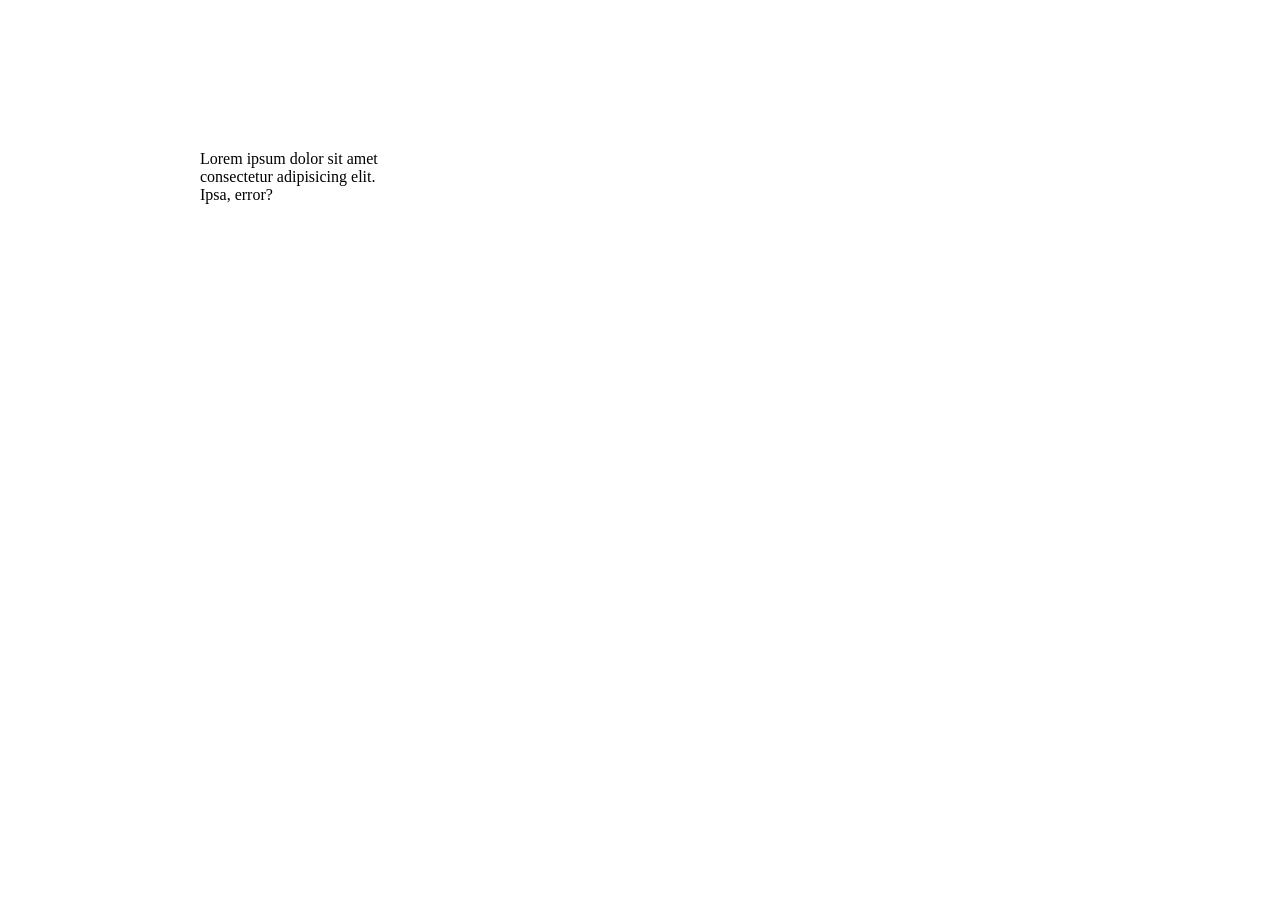
<file: Work17-30-master/coords/index.html>
<html lang="en">
<head>
    <style>
        div{
            position: absolute;
            left: 200px;
            top: 150px;
            width: 200px;
            bottom: 204px;
        }
    </style>
    <meta charset="UTF-8">
    <meta http-equiv="X-UA-Compatible" content="IE=edge">
    <meta name="viewport" content="width=device-width, initial-scale=1.0">
    <title>Document</title>
</head>
<body>
    <div>
        Lorem ipsum dolor sit amet consectetur adipisicing elit. Ipsa, error?
    </div>
    <script>
        const divElem = document.querySelector("div");
        console.log(divElem.clientHeight);
    </script>
</body>
</html>
</file>
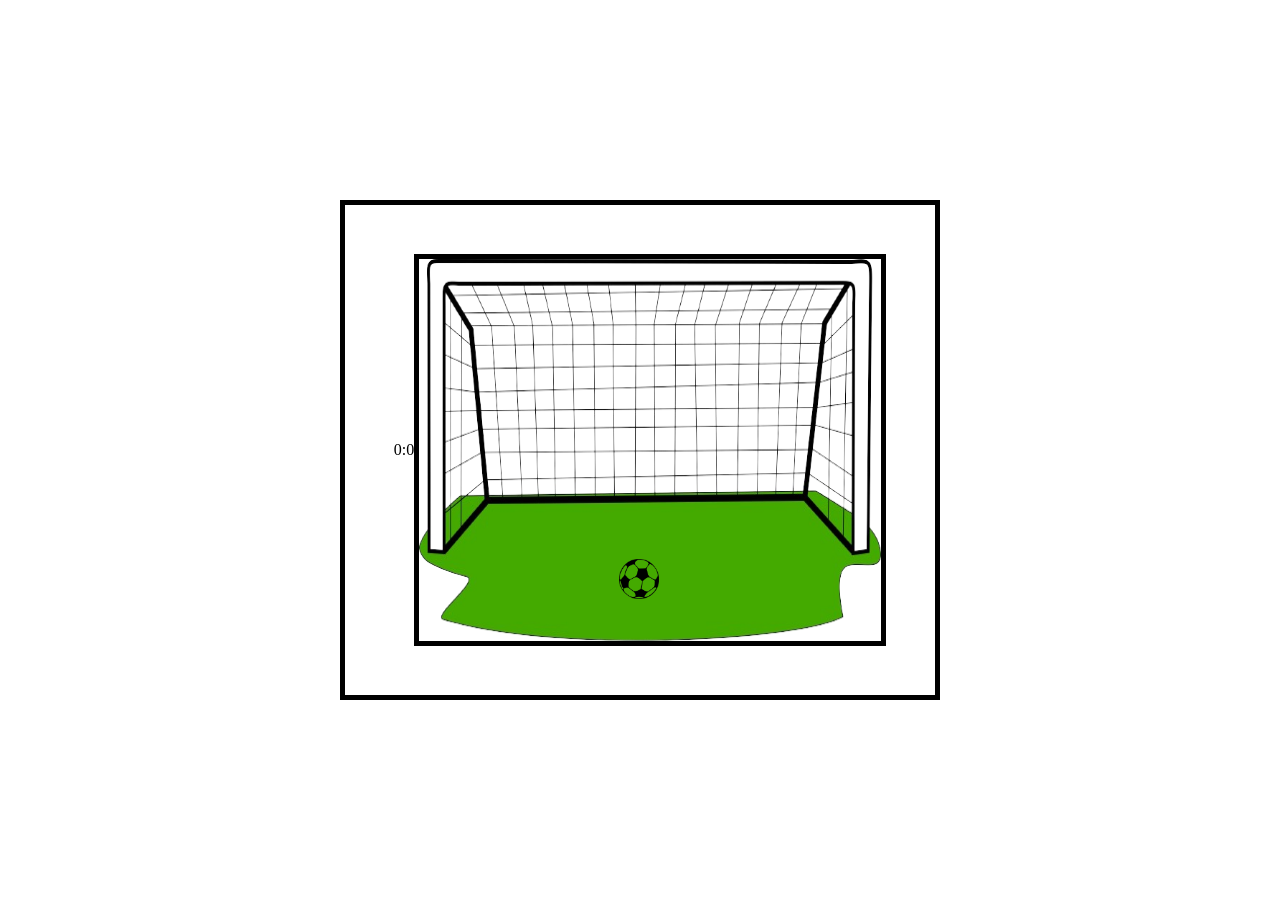
<file: Work17-30-master/Game/index.html>
<html lang="en">
<head>
    <link rel="stylesheet" href="style.css">
    <meta charset="UTF-8">
    <meta http-equiv="X-UA-Compatible" content="IE=edge">
    <meta name="viewport" content="width=device-width, initial-scale=1.0">
    <title>Document</title>
</head>
<body>
    <div class = 'content'>
        <div class = 'game'>
            <p>0:0</p>
            <div class = 'game-field'>
                <img id='gates' src="gates.png" alt="">
                <img id='ball' src="ball.png" alt="">
                
            </div>

        </div>

    </div>
    <script src="script.js">

    </script>
</body>
</html>
</file>
<file: Task1/style.css>
* {
    margin: 0;
    padding: 0;
    font-family: 'Courier New', Courier, monospace;
}

html,body {
    display: grid;
    height: 100%;
    place-items: center;
    background: black;
}

.wrapper {
    height: 100px;
    width: 360px;
    position: relative;
    background: linear-gradient(135deg, #14ffe9, #ffeb3b, #ff00e0);
    border-radius: 10px;
    cursor: default;
    animation: animate 2s linear infinite;
}

.wrapper .display, .wrapper span {
    position: absolute;
    top: 50%;
    left: 50%;
    transform: translate(-50%, -50%);
}

.wrapper .display {
    z-index: 999;
    height: 85px;
    width: 345px;
    background: black;
    border-radius: 6px;
    text-align: center;

}

.display #time {
    line-height: 85px;
    color: white;
    font-size: 50px;
    font-weight: 600;
    letter-spacing: 1px;
    background: linear-gradient(135deg, #14ffe9, #ddeb3b, #ff00e0);
    -webkit-background-clip: text;
    -webkit-text-fill-color: transparent;
    animation: animate 2s linear infinite

}

@keyframes animate {
    100% {
        filter: hue-rotate(360deg);
    }
}

.wrapper span {
    height: 100%;
    width: 100%;
    border-radius: 10px;
    background: inherit;
}

.wrapper span:first-child {
    filter: blur(7px);
}

.wrapper span:last-child {
    filter: blur(20px);
}
</file>
<file: Task2/style.css>
.first{
    margin: 0;
    padding: 0;
    place-items: center;
    background: linear-gradient(135deg, #14ffe9, #ffeb3b, #ff00e0);
    
}
</file>
<file: Task 6/Task6/style.css>
.scroll-arrow {
    position: fixed;
    bottom: 20px;
    font-size: 20px;
    padding: 10px;
    background-color: #fff;
    color: #000;
    border: 1px solid #000;
    cursor: pointer;
    display: none;
}
  
  .scroll-arrow:hover {
    background-color: #000;
    color: #fff;
}
  
  #scroll-up {
    right: 20px;
    background: linear-gradient(135deg, #14ffe9, #ffeb3b, #ff00e0);
    border-radius: 10px;
    cursor: default;
    animation: animate 2s linear infinite;
}
 
  
  #scroll-down {
    left: 20px;
    background: linear-gradient(135deg, #14ffe9, #ffeb3b, #ff00e0);
    border-radius: 10px;
    cursor: default;
    animation: animate 2s linear infinite;
}

.content {
    color: chocolate;
    width: 500px;
    margin: auto;
}
</file>
<file: Work17-30-master/Game/style.css>
*{
    padding: 0;
    margin: 0;
    box-sizing: border-box;
}

.content{
    width: 100%;
    height: 100%;
    display: flex;
    align-items: center;
    justify-content: center;
}

.game{
    width: 600px;
    height: 500px;
    display: flex;
    align-items: center;
    justify-content: center;
    /* Свойство которое расположит поинты над воротами flex*/
    border: 5px solid black;
}

.game-field{
    width: 80%;
    height: 80%;
    border: 5px solid black;
    position: relative;
}

#ball{
    width: 40px;
    height: 40px;
    position: absolute;
    left: 200px;
    top: 300px;
}

#gates{
    width: 100%;
    height: 100%;
}
</file>
